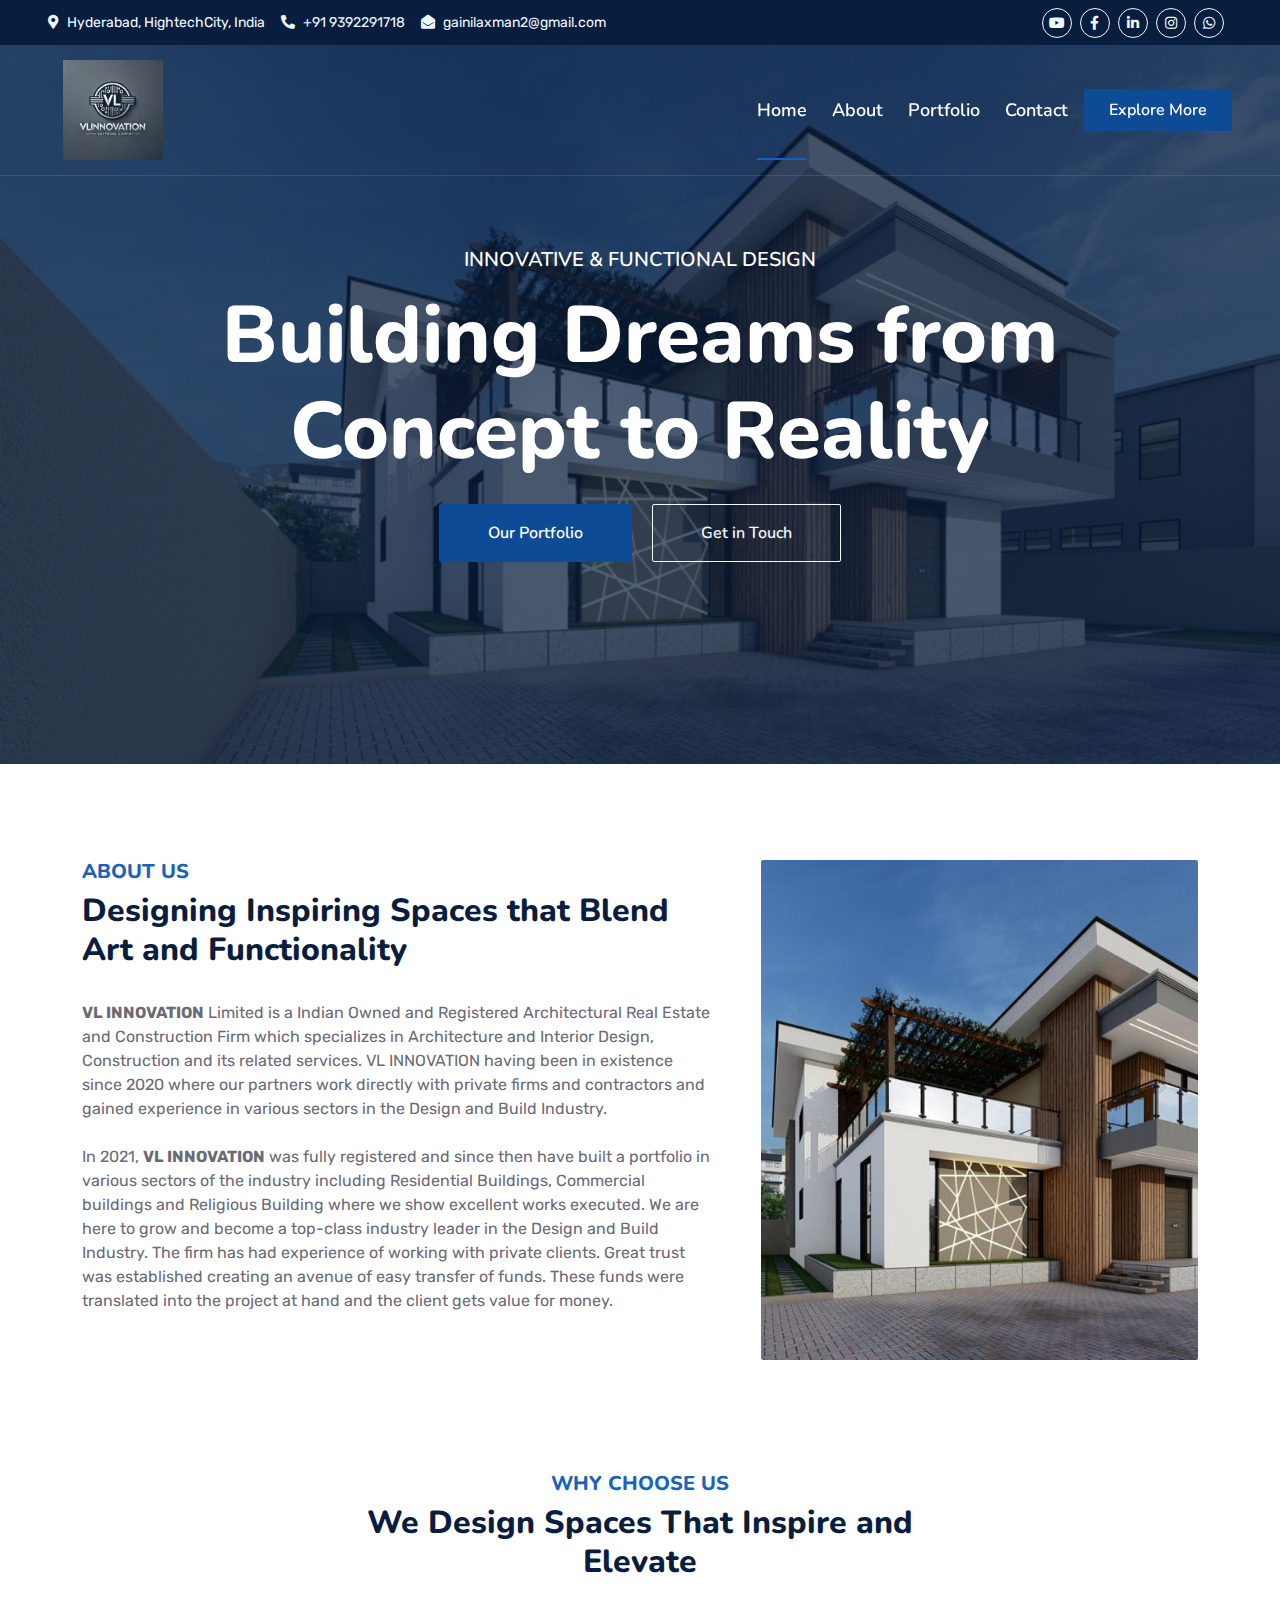
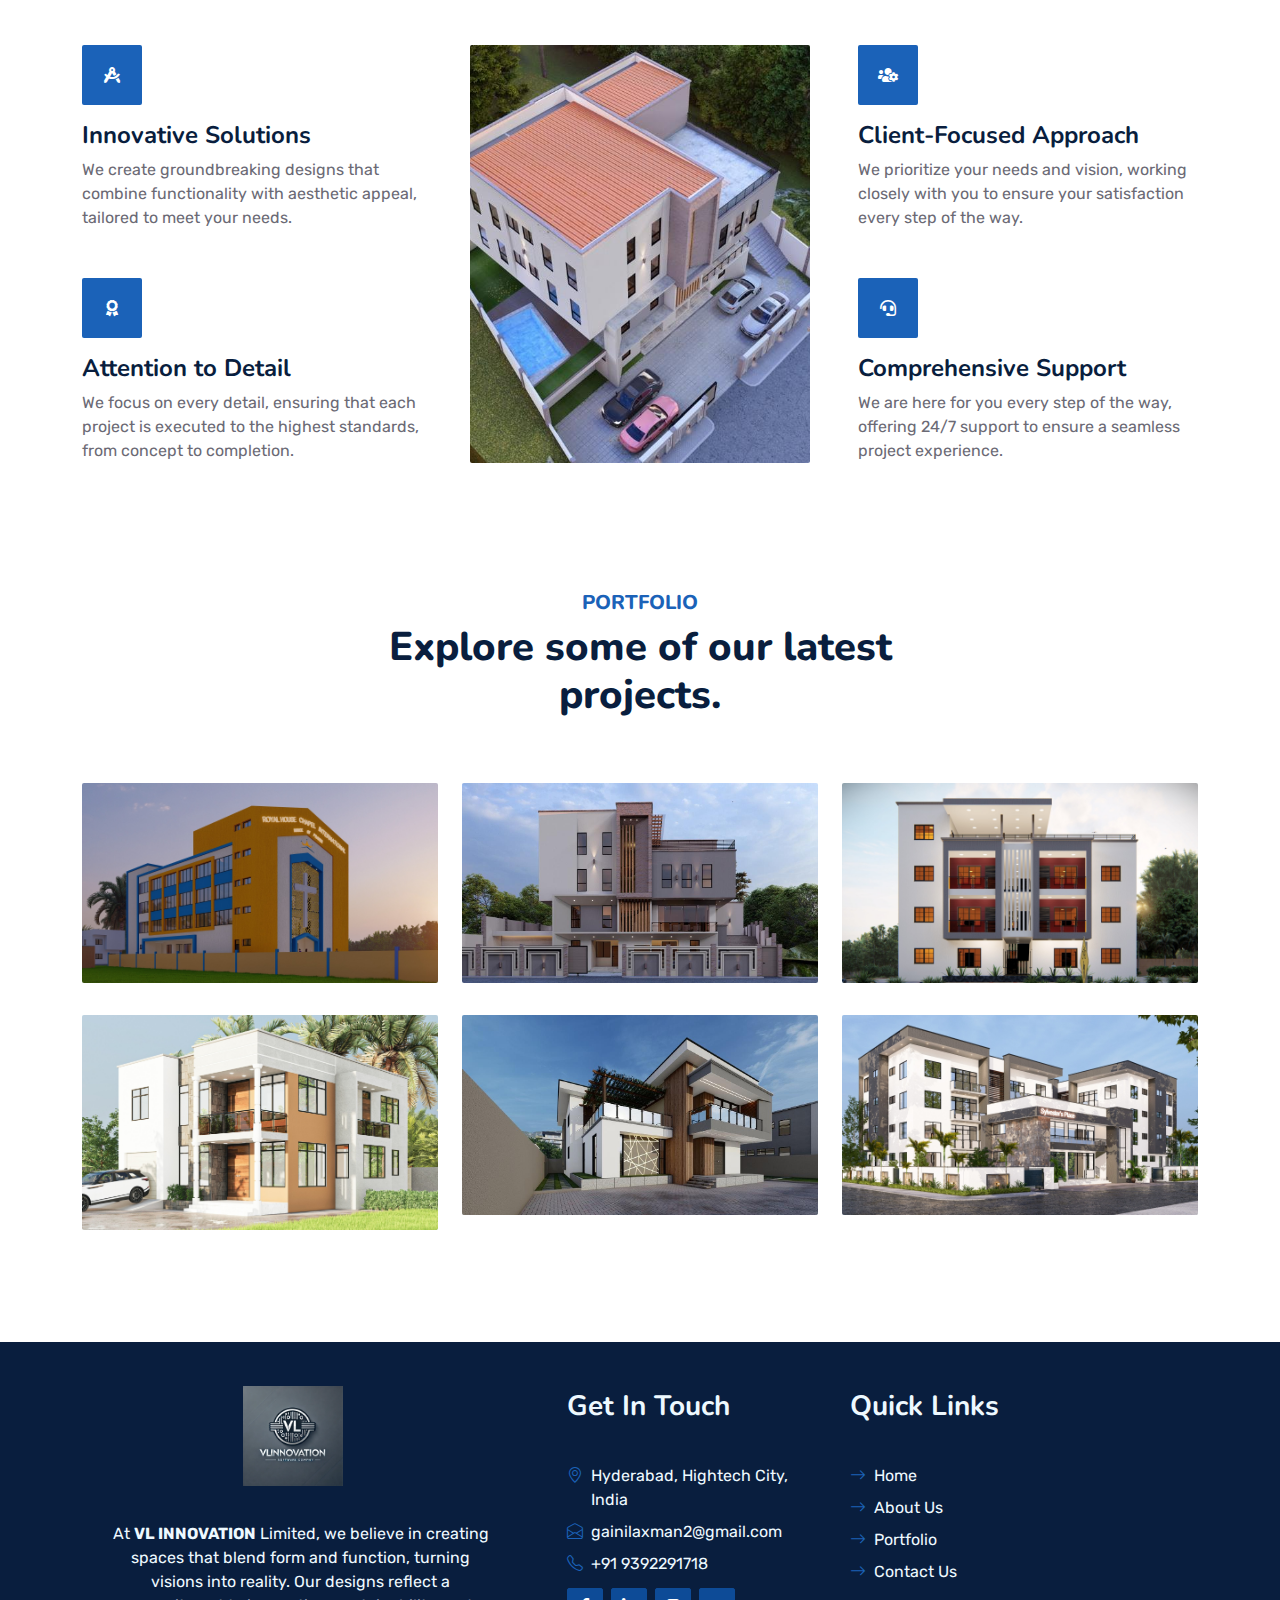
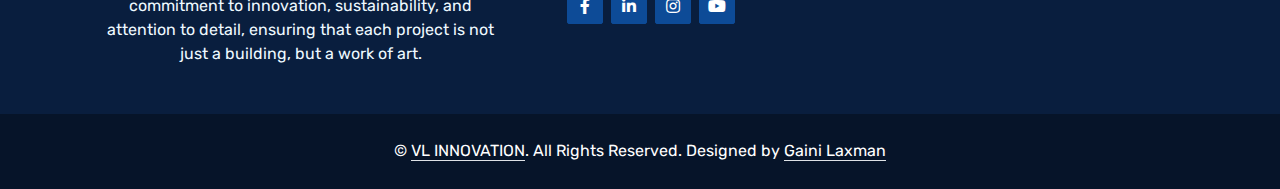
<file: index.html>
<!DOCTYPE html>
<html lang="en">

<head>
  <meta charset="utf-8" />
  <title>VL INNOVATION</title>
  <meta content="width=device-width, initial-scale=1.0" name="viewport" />
  <meta
    content="architecture, innovative design, sustainable architecture, Jouwaldgroup, jouwald group, jouwald, building design, urban planning, architectural firm"
    name="keywords" />
  <meta
    content="Vl Innovation is a leading architectural firm specializing in innovative and sustainable building design. We specialize in creating spaces that inspire and elevate."
    name="description" />

  <!-- Favicon -->
  <link href="images/logo.jpg" rel="icon" />

  <!-- Google Web Fonts -->
  <link rel="preconnect" href="https://fonts.googleapis.com" />
  <link rel="preconnect" href="https://fonts.gstatic.com" crossorigin />
  <link
    href="https://fonts.googleapis.com/css2?family=Nunito:wght@400;600;700;800&family=Rubik:wght@400;500;600;700&display=swap"
    rel="stylesheet" />

  <!-- Icon Font Stylesheet -->
  <link href="https://cdnjs.cloudflare.com/ajax/libs/font-awesome/5.10.0/css/all.min.css" rel="stylesheet" />
  <link href="https://cdn.jsdelivr.net/npm/bootstrap-icons@1.4.1/font/bootstrap-icons.css" rel="stylesheet" />

  <!-- Libraries Stylesheet -->
  <link href="lib/owlcarousel/assets/owl.carousel.min.css" rel="stylesheet" />
  <link href="lib/animate/animate.min.css" rel="stylesheet" />

  <!-- Customized Bootstrap Stylesheet -->
  <link href="css/bootstrap.min.css" rel="stylesheet" />

  <!-- Template Stylesheet -->
  <link href="css/style.css" rel="stylesheet" />

  <!-- Structured Data Script -->
  <script type="application/ld+json">
      {
        "@context": "https://schema.org",
        "@type": "Organization",
        "name": "VL Innovation",
        "url": "https://www.vlinnovation.com",
        
        "description": "vlinnovation specializes in architecture, interior design, and construction, creating innovative and sustainable spaces in India.",
        "address": {
          "@type": "PostalAddress",
          "addressLocality": "Hyderabad",
          "addressCountry": "India"
        },
        "foundingDate": "2020",
        "contactPoint": {
          "@type": "ContactPoint",
          "contactType": "Customer Service",
          "email": "gainilaxman2@gmail.com",
          "telephone": "+91 9392291718"
        },
        "sameAs": [
          "https://www.facebook.com/share/",
          "https://www.tiktok.com/@vlinnovation=8p8qUZ0i7sL&_r=1",
          "https://www.instagram.com/vlinnovation=bXVyZ2lkYTBpY2g%3D&utm_source=qr"
        ]
      }
    </script>
</head>

<body>
  <!-- Spinner Start -->
  <div id="spinner"
    class="show bg-white position-fixed translate-middle w-100 vh-100 top-50 start-50 d-flex align-items-center justify-content-center">
    <div class="spinner"></div>
  </div>
  <!-- Spinner End -->

  <!-- Topbar Start -->
  <div class="container-fluid bg-dark px-5 d-none d-lg-block">
    <div class="row gx-0">
      <div class="col-lg-8 text-center text-lg-start mb-2 mb-lg-0">
        <div class="d-inline-flex align-items-center" style="height: 45px">
          <small class="me-3 text-light"><i class="fa fa-map-marker-alt me-2"></i>Hyderabad, HightechCity, India
          </small>
          <small class="me-3 text-light"><i class="fa fa-phone-alt me-2"></i>+91 9392291718</small>
          <small class="text-light"><i class="fa fa-envelope-open me-2"></i>gainilaxman2@gmail.com</small>
        </div>
      </div>
      <div class="col-lg-4 text-center text-lg-end">
        <div class="d-inline-flex align-items-center" style="height: 45px">
          <a class="btn btn-sm btn-outline-light btn-sm-square rounded-circle me-2"
            href="https://www.youtube.com/@JavaFullStackGuru" target="_blank">
            <i class="fab fa-youtube fw-normal"></i>
          </a>
          <a class="btn btn-sm btn-outline-light btn-sm-square rounded-circle me-2"
            href="https://www.facebook.com/share/" target="_blank"><i class="fab fa-facebook-f fw-normal"></i></a>
          <a class="btn btn-sm btn-outline-light btn-sm-square rounded-circle me-2"
            href="https://www.linkedin.com/in/vlinnovation" target="_blank">
            <i class="fab fa-linkedin-in fw-normal"></i>
          </a>
          <a class="btn btn-sm btn-outline-light btn-sm-square rounded-circle me-2"
            href="https://www.instagram.com/vlinnovation=bXVyZ2lkYTBpY2g%3D&utm_source=qr" target="_blank"><i
              class="fab fa-instagram fw-normal"></i></a>
          <a class="btn btn-sm btn-outline-light btn-sm-square rounded-circle me-2" href="https://wa.me/9392291718"
            target="_blank">
            <i class="fab fa-whatsapp fw-normal"></i>
          </a>
        </div>
      </div>
    </div>
  </div>
  <!-- Topbar End -->

  <!-- Navbar & Carousel Start -->
  <div class="container-fluid position-relative p-0">
    <nav class="navbar navbar-expand-lg navbar-dark px-5 py-3 py-lg-0">
      <a href="index.html" class="navbar-brand p-0">
        <div class="logo-div">
          <img src="images/vlinnovation.png" alt="logo" class="logo" />
        </div>
      </a>
      <button class="navbar-toggler" type="button" data-bs-toggle="collapse" data-bs-target="#navbarCollapse">
        <span class="fa fa-bars"></span>
      </button>
      <div class="collapse navbar-collapse" id="navbarCollapse">
        <div class="navbar-nav ms-auto py-0">
          <a href="index.html" class="nav-item nav-link active">Home</a>
          <a href="about.html" class="nav-item nav-link">About</a>
          <a href="portfolio.html" class="nav-item nav-link">Portfolio</a>
          <a href="contact.html" class="nav-item nav-link">Contact</a>
        </div>
        <a href="" class="btn btn-primary py-2 px-4 ms-3">Explore More</a>
      </div>
    </nav>

    <div id="header-carousel" class="carousel slide carousel-fade" data-bs-ride="carousel">
      <div class="carousel-inner">
        <div class="carousel-item active">
          <img class="w-100" src="images/project2-1.jpg" alt="Architectural Design" />
          <div class="carousel-caption d-flex flex-column align-items-center justify-content-center">
            <div class="p-3" style="max-width: 900px">
              <h5 class="text-white text-uppercase mb-3 animated slideInDown">
                Innovative & Functional Design
              </h5>
              <h1 class="display-1 text-white mb-md-4 animated zoomIn">
                Building Dreams from Concept to Reality
              </h1>
              <a href="portfolio.html" class="btn btn-primary py-md-3 px-md-5 me-3 animated slideInLeft">Our
                Portfolio</a>
              <a href="contact.html" class="btn btn-outline-light py-md-3 px-md-5 animated slideInRight">Get in
                Touch</a>
            </div>
          </div>
        </div>
      </div>
    </div>
  </div>
  <!-- Navbar & Carousel End -->

  <!-- About Start -->
  <section class="about-section pt-5">
    <div class="container py-5">
      <div class="row g-5">
        <div class="col-lg-7">
          <header class="section-header position-relative pb-3 mb-3">
            <h5 class="fw-bold text-primary text-uppercase">About Us</h5>
            <h2 class="mb-0">
              Designing Inspiring Spaces that Blend Art and Functionality
            </h2>
          </header>
          <p class="about-description mb-4">
            <strong>VL INNOVATION</strong> Limited is a Indian Owned and
            Registered Architectural Real Estate and Construction Firm which
            specializes in Architecture and Interior Design, Construction and
            its related services. VL INNOVATION having been in existence since
            2020 where our partners work directly with private firms and
            contractors and gained experience in various sectors in the Design
            and Build Industry.
            <br />
            <br />
            In 2021, <strong>VL INNOVATION</strong> was fully registered and
            since then have built a portfolio in various sectors of the
            industry including Residential Buildings, Commercial buildings and
            Religious Building where we show excellent works executed. We are
            here to grow and become a top-class industry leader in the Design
            and Build Industry. The firm has had experience of working with
            private clients. Great trust was established creating an avenue of
            easy transfer of funds. These funds were translated into the
            project at hand and the client gets value for money.
          </p>
        </div>
        <div class="col-lg-5" style="min-height: 500px">
          <div class="position-relative h-100">
            <img class="position-absolute w-100 h-100 rounded" src="images/project2-1.jpg"
              alt="Architectural design image" style="object-fit: cover" />
          </div>
        </div>
      </div>
    </div>
  </section>
  <!-- About End -->

  <!-- Features Start -->
  <section class="features-section py-3">
    <div class="container py-5">
      <header class="section-title text-center position-relative pb-3 mb-5 mx-auto" style="max-width: 600px">
        <h5 class="fw-bold text-primary text-uppercase">Why Choose Us</h5>
        <h2 class="mb-0">We Design Spaces That Inspire and Elevate</h2>
      </header>
      <div class="row g-5">
        <div class="col-lg-4">
          <div class="row g-5">
            <div class="col-12">
              <div class="bg-blue rounded d-flex align-items-center justify-content-center mb-3"
                style="width: 60px; height: 60px">
                <i class="fa fa-drafting-compass text-white"></i>
              </div>
              <h4>Innovative Solutions</h4>
              <p class="mb-0">
                We create groundbreaking designs that combine functionality
                with aesthetic appeal, tailored to meet your needs.
              </p>
            </div>
            <div class="col-12">
              <div class="bg-blue rounded d-flex align-items-center justify-content-center mb-3"
                style="width: 60px; height: 60px">
                <i class="fa fa-award text-white"></i>
              </div>
              <h4>Attention to Detail</h4>
              <p class="mb-0">
                We focus on every detail, ensuring that each project is
                executed to the highest standards, from concept to completion.
              </p>
            </div>
          </div>
        </div>
        <div class="col-lg-4" style="min-height: 350px">
          <div class="position-relative h-100">
            <img class="position-absolute w-100 h-100 rounded" src="images/project1-1.jpg"
              alt="Architectural feature image" style="object-fit: cover" />
          </div>
        </div>
        <div class="col-lg-4">
          <div class="row g-5">
            <div class="col-12">
              <div class="bg-blue rounded d-flex align-items-center justify-content-center mb-3"
                style="width: 60px; height: 60px">
                <i class="fa fa-users-cog text-white"></i>
              </div>
              <h4>Client-Focused Approach</h4>
              <p class="mb-0">
                We prioritize your needs and vision, working closely with you
                to ensure your satisfaction every step of the way.
              </p>
            </div>
            <div class="col-12">
              <div class="bg-blue rounded d-flex align-items-center justify-content-center mb-3"
                style="width: 60px; height: 60px">
                <i class="fa fa-headset text-white"></i>
              </div>
              <h4>Comprehensive Support</h4>
              <p class="mb-0">
                We are here for you every step of the way, offering 24/7
                support to ensure a seamless project experience.
              </p>
            </div>
          </div>
        </div>
      </div>
    </div>
  </section>
  <!-- Features End -->

  <!-- Portfolio Start -->
  <section class="container-fluid py-3">
    <div class="container py-5">
      <div class="section-title text-center position-relative pb-3 mb-5 mx-auto" style="max-width: 600px">
        <h5 class="fw-bold text-primary text-uppercase">portfolio</h5>
        <h1 class="mb-0">Explore some of our latest projects.</h1>
      </div>
      <div class="row g-4">
        <div class="col-lg-4">
          <div class="team-item bg-light rounded overflow-hidden">
            <div class="team-img position-relative overflow-hidden">
              <img class="img-fluid w-100" src="images/project4-1.jpg" alt="Architectural design image" />
            </div>
          </div>
        </div>
        <div class="col-lg-4">
          <div class="team-item bg-light rounded overflow-hidden">
            <div class="team-img position-relative overflow-hidden">
              <img class="img-fluid w-100" src="images/project1-2.jpg" alt="Architectural design image" />
            </div>
          </div>
        </div>
        <div class="col-lg-4">
          <div class="team-item bg-light rounded overflow-hidden">
            <div class="team-img position-relative overflow-hidden">
              <img class="img-fluid w-100" src="images/project3-1.jpg" alt="Architectural design image" />
            </div>
          </div>
        </div>
      </div>

      <div class="row g-4 mt-2">
        <div class="col-lg-4">
          <div class="team-item bg-light rounded overflow-hidden">
            <div class="team-img position-relative overflow-hidden">
              <img class="img-fluid w-100" src="images/project5-1.jpg" alt="Architectural design image" />
            </div>
          </div>
        </div>
        <div class="col-lg-4">
          <div class="team-item bg-light rounded overflow-hidden">
            <div class="team-img position-relative overflow-hidden">
              <img class="img-fluid w-100" src="images/project2-1.jpg" alt="Architectural design image" />
            </div>
          </div>
        </div>
        <div class="col-lg-4">
          <div class="team-item bg-light rounded overflow-hidden">
            <div class="team-img position-relative overflow-hidden">
              <img class="img-fluid w-100" src="images/project6-1.jpg" alt="Architectural design image" />
            </div>
          </div>
        </div>
      </div>
    </div>
  </section>

  <!-- Footer Start -->
  <footer class="container-fluid bg-dark text-light mt-5">
    <div class="container">
      <div class="row gx-5">
        <div class="col-lg-5 col-md-6 footer-about">
          <div class="d-flex flex-column align-items-center justify-content-center text-center h-100 p-4">
            <a href="index.html" class="navbar-brand">
              <div class="logo-div">
                <img src="images/vlinnovation.png" alt="logo" class="logo" />
              </div>
            </a>
            <p class="mt-3 mb-4">
              At <strong>VL INNOVATION</strong> Limited, we believe in creating spaces that blend form and function,
              turning visions into reality. Our designs reflect a commitment to innovation, sustainability, and
              attention
              to detail, ensuring that each project is not just a building, but a work of art.
            </p>
          </div>
        </div>
        <div class="col-lg-7 col-md-6">
          <div class="row gx-5">
            <div class="col-lg-5 col-md-12 pt-5 mb-5">
              <div class="section-title section-title-sm position-relative pb-3 mb-4">
                <h3 class="text-light mb-0">Get In Touch</h3>
              </div>
              <div class="d-flex mb-2">
                <i class="bi bi-geo-alt text-primary me-2"></i>
                <p class="mb-0">Hyderabad, Hightech City, India</p>
              </div>
              <div class="d-flex mb-2">
                <i class="bi bi-envelope-open text-primary me-2"></i>
                <p class="mb-0">gainilaxman2@gmail.com</p>
              </div>
              <div class="d-flex mb-2">
                <i class="bi bi-telephone text-primary me-2"></i>
                <p class="mb-0">+91 9392291718</p>
              </div>
              <div class="col-lg-4 text-center text-lg-end">
                <div class="d-inline-flex align-items-center" style="height: 45px">
                  <a class="btn btn-primary btn-square me-2"
                    href="https://www.facebook.com/share/" target="_blank">
                    <i class="fab fa-facebook-f fw-normal"></i>
                  </a>
                  <a class="btn btn-primary btn-square me-2"
                    href="https://www.linkedin.com/in/vlinnovation" target="_blank">
                    <i class="fab fa-linkedin-in fw-normal"></i>
                  </a>
                  <a class="btn btn-primary btn-square me-2"
                    href="https://www.instagram.com/vlinnovation=bXVyZ2lkYTBpY2g%3D&utm_source=qr" target="_blank">
                    <i class="fab fa-instagram fw-normal"></i>
                  </a>
                  <a class="btn btn-primary btn-square me-2"
                    href="https://www.youtube.com/@JavaFullStackGuru" target="_blank">
                    <i class="fab fa-youtube fw-normal"></i>
                  </a>
                </div>
              </div>
            </div>
            <div class="col-lg-6 col-md-12 pt-0 pt-lg-5 mb-5">
              <div class="section-title section-title-sm position-relative pb-3 mb-4">
                <h3 class="text-light mb-0">Quick Links</h3>
              </div>
              <div class="link-animated d-flex flex-column justify-content-start">
                <a class="text-light mb-2" href="index.html"><i class="bi bi-arrow-right text-primary me-2"></i>Home</a>
                <a class="text-light mb-2" href="about.html"><i class="bi bi-arrow-right text-primary me-2"></i>About
                  Us</a>
                <a class="text-light mb-2" href="portfolio.html"><i
                    class="bi bi-arrow-right text-primary me-2"></i>Portfolio</a>
                <a class="text-light mb-2" href="contact.html"><i
                    class="bi bi-arrow-right text-primary me-2"></i>Contact Us</a>
              </div>
            </div>
          </div>
        </div>
      </div>
    </div>
  </footer>


  <div class="container-fluid text-white" style="background: #061429">
    <div class="container text-center">
      <div class="row justify-content-end">
        <div class="col-12">
          <div class="d-flex align-items-center justify-content-center" style="height: 75px">
            <p class="mb-0">
              &copy;
              <a class="text-white border-bottom">VL INNOVATION</a>. All
              Rights Reserved. Designed by
              <a class="text-white border-bottom" href="https://gainilaxman2.vercel.app" target="_blank">Gaini
                Laxman</a>
              <a class="text-white border-bottom display-none" href="https://htmlcodex.com">HTML Codex</a>
            </p>
          </div>
        </div>
      </div>
    </div>
  </div>
  <!-- Footer End -->

  <!-- Back to Top -->
  <a href="#" class="btn btn-lg btn-primary btn-lg-square rounded back-to-top"><i class="bi bi-arrow-up"></i></a>

  <!-- JavaScript Libraries -->
  <script src="https://code.jquery.com/jquery-3.4.1.min.js"></script>
  <script src="https://cdn.jsdelivr.net/npm/bootstrap@5.0.0/dist/js/bootstrap.bundle.min.js"></script>
  <script src="lib/wow/wow.min.js"></script>
  <script src="lib/easing/easing.min.js"></script>
  <script src="lib/waypoints/waypoints.min.js"></script>
  <script src="lib/counterup/counterup.min.js"></script>
  <script src="lib/owlcarousel/owl.carousel.min.js"></script>

  <!-- Template Javascript -->
  <script src="js/main.js"></script>
</body>

</html>
</file>
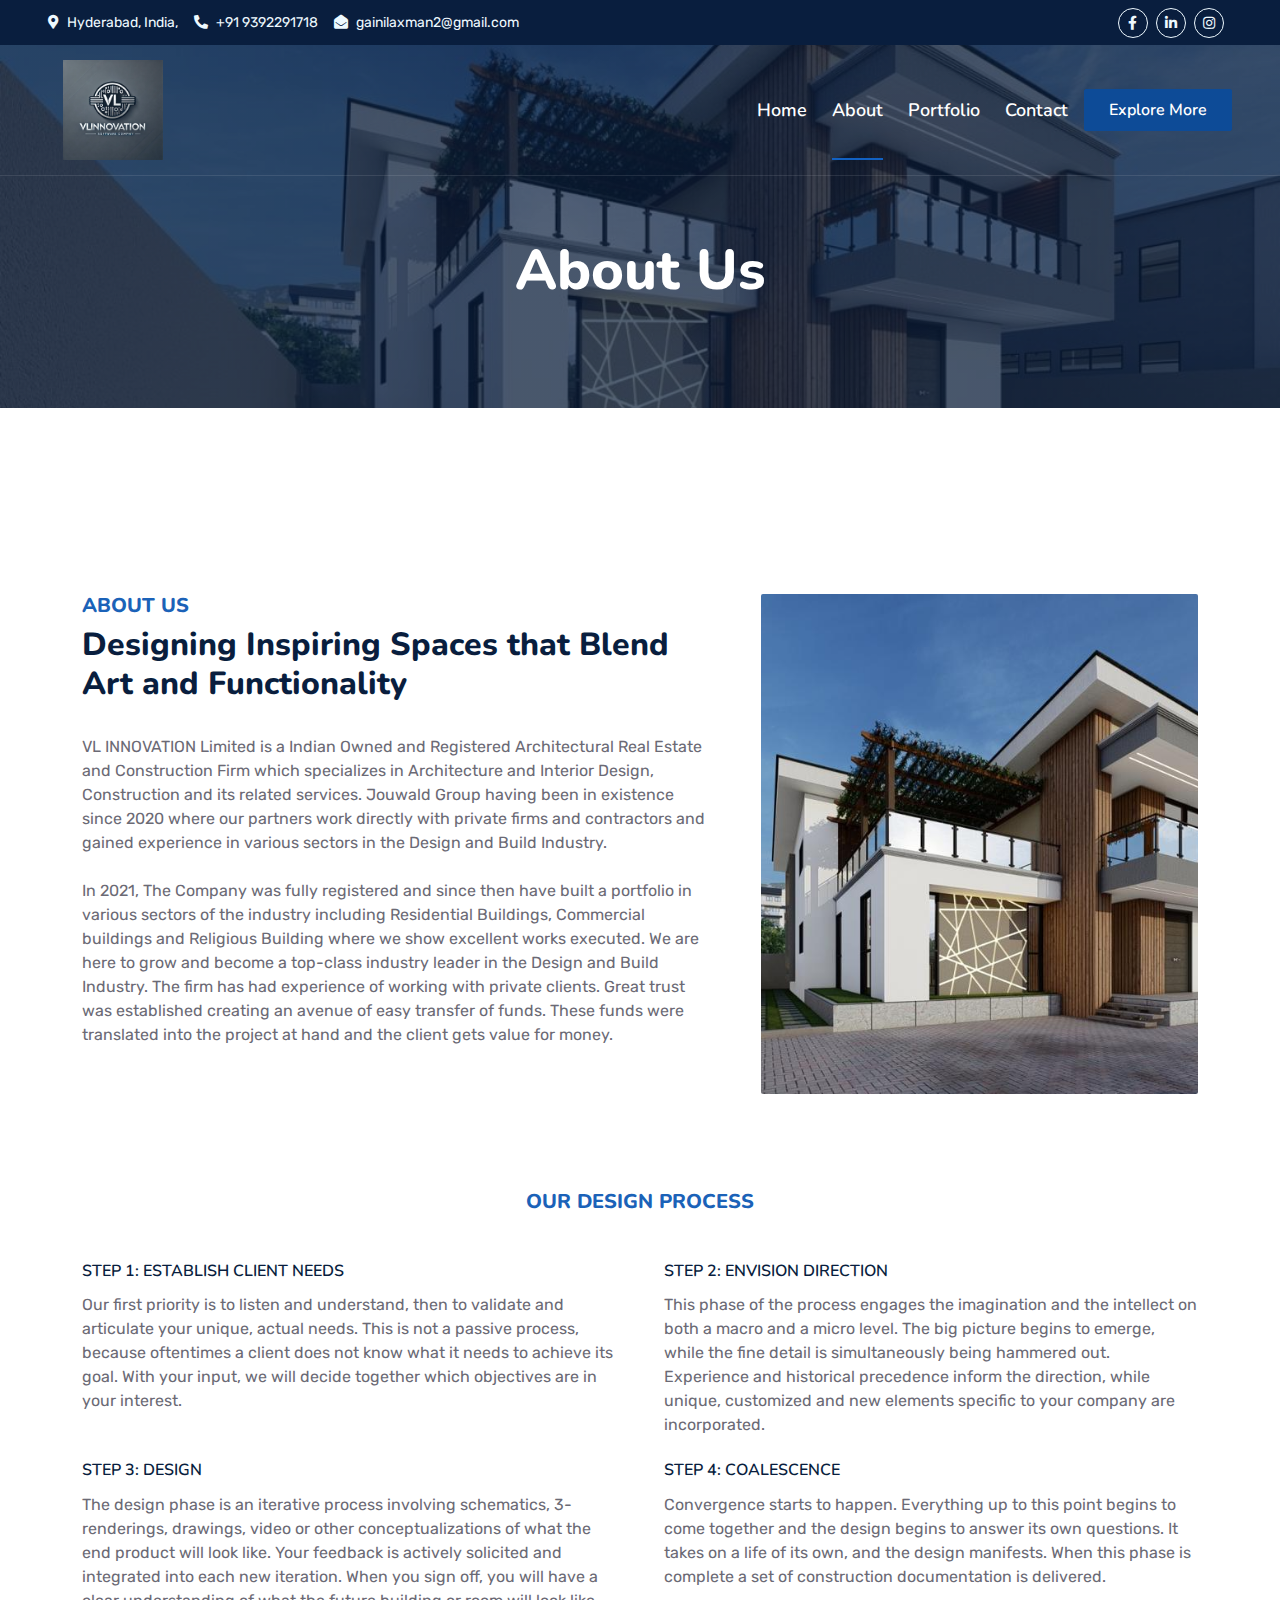
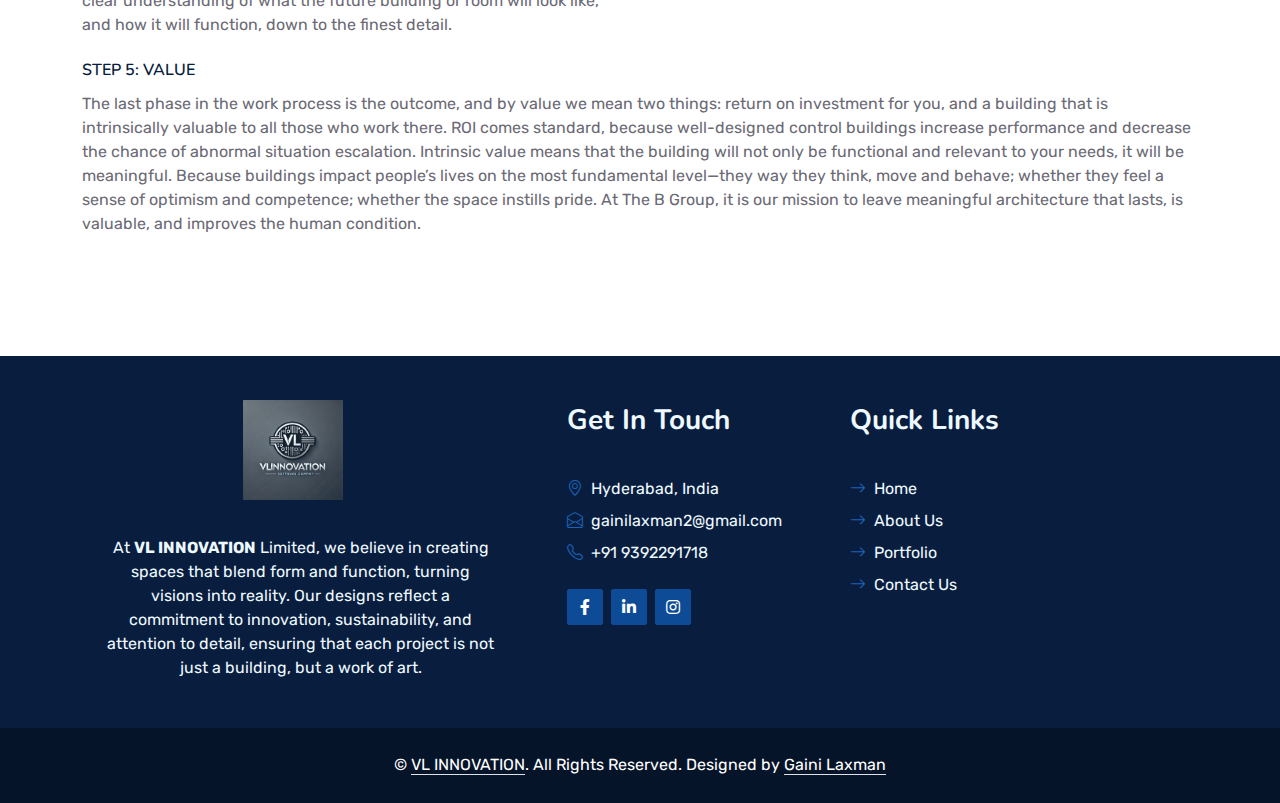
<file: about.html>
<!DOCTYPE html>
<html lang="en">
  <head>
    <meta charset="utf-8" />
    <title>VL INNOVATION</title>
    <meta content="width=device-width, initial-scale=1.0" name="viewport" />
    <meta
      content="About Vl innovation, about vl innovation, architectural firm, innovative design, sustainable architecture, building design, urban planning, architecture experience"
      name="keywords"
    />
    <meta
      content="Learn more about Vl innovation, a premier architectural firm with almost a decade of experience in designing innovative and sustainable spaces that inspire and elevate."
      name="description"
    />

    <!-- Favicon -->
    <link href="images/logo.jpg" rel="icon" />

    <!-- Google Web Fonts -->
    <link rel="preconnect" href="https://fonts.googleapis.com" />
    <link rel="preconnect" href="https://fonts.gstatic.com" crossorigin />
    <link
      href="https://fonts.googleapis.com/css2?family=Nunito:wght@400;600;700;800&family=Rubik:wght@400;500;600;700&display=swap"
      rel="stylesheet"
    />

    <!-- Icon Font Stylesheet -->
    <link
      href="https://cdnjs.cloudflare.com/ajax/libs/font-awesome/5.10.0/css/all.min.css"
      rel="stylesheet"
    />
    <link
      href="https://cdn.jsdelivr.net/npm/bootstrap-icons@1.4.1/font/bootstrap-icons.css"
      rel="stylesheet"
    />

    <!-- Libraries Stylesheet -->
    <link href="lib/owlcarousel/assets/owl.carousel.min.css" rel="stylesheet" />
    <link href="lib/animate/animate.min.css" rel="stylesheet" />

    <!-- Customized Bootstrap Stylesheet -->
    <link href="css/bootstrap.min.css" rel="stylesheet" />

    <!-- Template Stylesheet -->
    <link href="css/style.css" rel="stylesheet" />
  </head>

  <body>
    <!-- Spinner Start -->
    <div
      id="spinner"
      class="show bg-white position-fixed translate-middle w-100 vh-100 top-50 start-50 d-flex align-items-center justify-content-center"
    >
      <div class="spinner"></div>
    </div>
    <!-- Spinner End -->

    <!-- Topbar Start -->
    <div class="container-fluid bg-dark px-5 d-none d-lg-block">
      <div class="row gx-0">
        <div class="col-lg-8 text-center text-lg-start mb-2 mb-lg-0">
          <div class="d-inline-flex align-items-center" style="height: 45px">
            <small class="me-3 text-light"
              ><i class="fa fa-map-marker-alt me-2"></i>Hyderabad, India,
              </small
            >
            <small class="me-3 text-light"
              ><i class="fa fa-phone-alt me-2"></i>+91 9392291718</small
            >
            <small class="text-light"
              ><i class="fa fa-envelope-open me-2"></i
              >gainilaxman2@gmail.com</small
            >
          </div>
        </div>
        <div class="col-lg-4 text-center text-lg-end">
          <div class="d-inline-flex align-items-center" style="height: 45px">
            <a
              class="btn btn-sm btn-outline-light btn-sm-square rounded-circle me-2"
              href="https://www.facebook.com/share/"
              target="_blank"
              ><i class="fab fa-facebook-f fw-normal"></i
            ></a>
            <a class="btn btn-sm btn-outline-light btn-sm-square rounded-circle me-2"
            href="https://www.linkedin.com/in/vlinnovation" target="_blank">
            <i class="fab fa-linkedin-in fw-normal"></i>
          </a>
            <a
              class="btn btn-sm btn-outline-light btn-sm-square rounded-circle me-2"
              href="https://www.instagram.com/vlinnovation?igsh=bXVyZ2lkYTBpY2g%3D&utm_source=qr"
              target="_blank"
              ><i class="fab fa-instagram fw-normal"></i
            ></a>
          </div>
        </div>
      </div>
    </div>
    <!-- Topbar End -->

    <!-- Navbar Start -->
    <div class="container-fluid position-relative p-0">
      <nav class="navbar navbar-expand-lg navbar-dark px-5 py-3 py-lg-0">
        <a href="index.html" class="navbar-brand p-0">
          <div class="logo-div">
            <img src="images/vlinnovation.png" alt="logo" class="logo" />
          </div>
        </a>
        <button
          class="navbar-toggler"
          type="button"
          data-bs-toggle="collapse"
          data-bs-target="#navbarCollapse"
        >
          <span class="fa fa-bars"></span>
        </button>
        <div class="collapse navbar-collapse" id="navbarCollapse">
          <div class="navbar-nav ms-auto py-0">
            <a href="index.html" class="nav-item nav-link">Home</a>
            <a href="about.html" class="nav-item nav-link active">About</a>
            <a href="portfolio.html" class="nav-item nav-link">Portfolio</a>
            <a href="contact.html" class="nav-item nav-link">Contact</a>
          </div>
          <a href="portfolio.html" class="btn btn-primary py-2 px-4 ms-3"
            >Explore More</a
          >
        </div>
      </nav>

      <div
        class="container-fluid bg-primary py-5 bg-header"
        style="margin-bottom: 90px"
      >
        <div class="row py-5">
          <div class="col-12 pt-lg-5 mt-lg-5 text-center">
            <h1 class="display-4 text-white animated zoomIn">About Us</h1>
          </div>
        </div>
      </div>
    </div>
    <!-- Navbar End -->

    <!-- About Start -->
    <section class="about-section pt-5">
      <div class="container py-5">
        <div class="row g-5">
          <div class="col-lg-7">
            <header class="section-header position-relative pb-3 mb-3">
              <h5 class="fw-bold text-primary text-uppercase">About Us</h5>
              <h2 class="mb-0">
                Designing Inspiring Spaces that Blend Art and Functionality
              </h2>
            </header>
            <p class="about-description mb-4">
              VL INNOVATION Limited is a Indian Owned and Registered
              Architectural Real Estate and Construction Firm which specializes
              in Architecture and Interior Design, Construction and its related
              services. Jouwald Group having been in existence since 2020 where
              our partners work directly with private firms and contractors and
              gained experience in various sectors in the Design and Build
              Industry.
              <br />
              <br />
              In 2021, The Company was fully registered and since then have
              built a portfolio in various sectors of the industry including
              Residential Buildings, Commercial buildings and Religious Building
              where we show excellent works executed. We are here to grow and
              become a top-class industry leader in the Design and Build
              Industry. The firm has had experience of working with private
              clients. Great trust was established creating an avenue of easy
              transfer of funds. These funds were translated into the project at
              hand and the client gets value for money.
            </p>
          </div>
          <div class="col-lg-5" style="min-height: 500px">
            <div class="position-relative h-100">
              <img
                class="position-absolute w-100 h-100 rounded"
                src="images/project2-1.jpg"
                alt="Architectural design image"
                style="object-fit: cover"
              />
            </div>
          </div>
        </div>
      </div>

      <div class="container py-5">
        <h5 class="fw-bold text-primary text-center text-uppercase mb-5">
          Our Design Process
        </h5>

        <div class="row g-5">
          <div class="col-lg-6">
            <header class="section-header position-relative pb-1 mb-2">
              <h6 class="mb-0">STEP 1: ESTABLISH CLIENT NEEDS</h6>
            </header>
            <p class="about-description mb-4">
              Our first priority is to listen and understand, then to validate
              and articulate your unique, actual needs. This is not a passive
              process, because oftentimes a client does not know what it needs
              to achieve its goal. With your input, we will decide together
              which objectives are in your interest.
            </p>
          </div>
          <div class="col-lg-6">
            <header class="section-header position-relative pb-1 mb-2">
              <h6 class="mb-0">STEP 2: ENVISION DIRECTION</h6>
            </header>
            <p class="about-description mb-4">
              This phase of the process engages the imagination and the
              intellect on both a macro and a micro level. The big picture
              begins to emerge, while the fine detail is simultaneously being
              hammered out. Experience and historical precedence inform the
              direction, while unique, customized and new elements specific to
              your company are incorporated.
            </p>
          </div>
        </div>

        <div class="row g-5">
          <div class="col-lg-6">
            <header class="section-header position-relative pb-1 mb-2">
              <h6 class="mb-0">STEP 3: DESIGN</h6>
            </header>
            <p class="about-description mb-4">
              The design phase is an iterative process involving schematics,
              3-renderings, drawings, video or other conceptualizations of what
              the end product will look like. Your feedback is actively
              solicited and integrated into each new iteration. When you sign
              off, you will have a clear understanding of what the future
              building or room will look like, and how it will function, down to
              the finest detail.
            </p>
          </div>
          <div class="col-lg-6">
            <header class="section-header position-relative pb-1 mb-2">
              <h6 class="mb-0">STEP 4: COALESCENCE</h6>
            </header>
            <p class="about-description mb-4">
              Convergence starts to happen. Everything up to this point begins
              to come together and the design begins to answer its own
              questions. It takes on a life of its own, and the design
              manifests. When this phase is complete a set of construction
              documentation is delivered.
            </p>
          </div>
        </div>

        <div class="row g-5">
          <div class="col-lg-12">
            <header class="section-header position-relative pb-1 mb-2">
              <h6 class="mb-0">STEP 5: VALUE</h6>
            </header>
            <p class="about-description mb-4">
              The last phase in the work process is the outcome, and by value we
              mean two things: return on investment for you, and a building that
              is intrinsically valuable to all those who work there. ROI comes
              standard, because well-designed control buildings increase
              performance and decrease the chance of abnormal situation
              escalation. Intrinsic value means that the building will not only
              be functional and relevant to your needs, it will be meaningful.
              Because buildings impact people’s lives on the most fundamental
              level—they way they think, move and behave; whether they feel a
              sense of optimism and competence; whether the space instills
              pride. At The B Group, it is our mission to leave meaningful
              architecture that lasts, is valuable, and improves the human
              condition.
            </p>
          </div>
        </div>
      </div>
    </section>
    <!-- About End -->

    <!-- Footer Start -->
    <footer class="container-fluid bg-dark text-light mt-5">
      <div class="container">
        <div class="row gx-5">
          <div class="col-lg-5 col-md-6 footer-about">
            <div
              class="d-flex flex-column align-items-center justify-content-center text-center h-100 p-4"
            >
              <a href="index.html" class="navbar-brand">
                <div class="logo-div">
                  <img src="images/vlinnovation.png" alt="logo" class="logo" />
                </div>
              </a>
              <p class="mt-3 mb-4">
                At <strong>VL INNOVATION</strong> Limited, we believe in
                creating spaces that blend form and function, turning visions
                into reality. Our designs reflect a commitment to innovation,
                sustainability, and attention to detail, ensuring that each
                project is not just a building, but a work of art.
              </p>
            </div>
          </div>
          <div class="col-lg-7 col-md-6">
            <div class="row gx-5">
              <div class="col-lg-5 col-md-12 pt-5 mb-5">
                <div
                  class="section-title section-title-sm position-relative pb-3 mb-4"
                >
                  <h3 class="text-light mb-0">Get In Touch</h3>
                </div>
                <div class="d-flex mb-2">
                  <i class="bi bi-geo-alt text-primary me-2"></i>
                  <p class="mb-0">Hyderabad, India</p>
                </div>
                <div class="d-flex mb-2">
                  <i class="bi bi-envelope-open text-primary me-2"></i>
                  <p class="mb-0">gainilaxman2@gmail.com</p>
                </div>
                <div class="d-flex mb-2">
                  <i class="bi bi-telephone text-primary me-2"></i>
                  <p class="mb-0">+91 9392291718</p>
                </div>
                <div class="d-flex mt-4">
                  <a
                    class="btn btn-primary btn-square me-2"
                    href="https://www.facebook.com/share/"
                    target="_blank"
                    ><i class="fab fa-facebook-f fw-normal"></i
                  ></a>
                  <a  class="btn btn-primary btn-square me-2 "
                    href="https://www.linkedin.com/in/vlinnovation" target="_blank">
                    <i class="fab fa-linkedin-in fw-normal"></i>
                  </a>
                  <a
                    class="btn btn-primary btn-square"
                    href="https://www.instagram.com/vlinnovation?igsh=bXVyZ2lkYTBpY2g%3D&utm_source=qr"
                    target="_blank"
                    ><i class="fab fa-instagram fw-normal"></i
                  ></a>
                </div>
              </div>
              <div class="col-lg-6 col-md-12 pt-0 pt-lg-5 mb-5">
                <div
                  class="section-title section-title-sm position-relative pb-3 mb-4"
                >
                  <h3 class="text-light mb-0">Quick Links</h3>
                </div>
                <div
                  class="link-animated d-flex flex-column justify-content-start"
                >
                  <a class="text-light mb-2" href="index.html"
                    ><i class="bi bi-arrow-right text-primary me-2"></i>Home</a
                  >
                  <a class="text-light mb-2" href="about.html"
                    ><i class="bi bi-arrow-right text-primary me-2"></i>About
                    Us</a
                  >
                  <a class="text-light mb-2" href="portfolio.html"
                    ><i class="bi bi-arrow-right text-primary me-2"></i
                    >Portfolio</a
                  >
                  <a class="text-light mb-2" href="contact.html"
                    ><i class="bi bi-arrow-right text-primary me-2"></i>Contact
                    Us</a
                  >
                </div>
              </div>
            </div>
          </div>
        </div>
      </div>
    </footer>

    <div class="container-fluid text-white" style="background: #061429">
      <div class="container text-center">
        <div class="row justify-content-end">
          <div class="col-12">
            <div
              class="d-flex align-items-center justify-content-center"
              style="height: 75px"
            >
              <p class="mb-0">
                &copy;
                <a class="text-white border-bottom">VL INNOVATION</a>. All
                Rights Reserved. Designed by
                <a
                  class="text-white border-bottom"
                  href="https://alfredasante.vercel.app"
                  target="_blank"
                  >Gaini Laxman</a
                >
                <a
                  class="text-white border-bottom display-none"
                  href="https://htmlcodex.com"
                  >HTML Codex</a
                >
              </p>
            </div>
          </div>
        </div>
      </div>
    </div>
    <!-- Footer End -->

    <!-- Back to Top -->
    <a href="#" class="btn btn-lg btn-primary btn-lg-square rounded back-to-top"
      ><i class="bi bi-arrow-up"></i
    ></a>

    <!-- JavaScript Libraries -->
    <script src="https://code.jquery.com/jquery-3.4.1.min.js"></script>
    <script src="https://cdn.jsdelivr.net/npm/bootstrap@5.0.0/dist/js/bootstrap.bundle.min.js"></script>
    <script src="lib/wow/wow.min.js"></script>
    <script src="lib/easing/easing.min.js"></script>
    <script src="lib/waypoints/waypoints.min.js"></script>
    <script src="lib/counterup/counterup.min.js"></script>
    <script src="lib/owlcarousel/owl.carousel.min.js"></script>

    <!-- Template Javascript -->
    <script src="js/main.js"></script>
  </body>
</html>
</file>
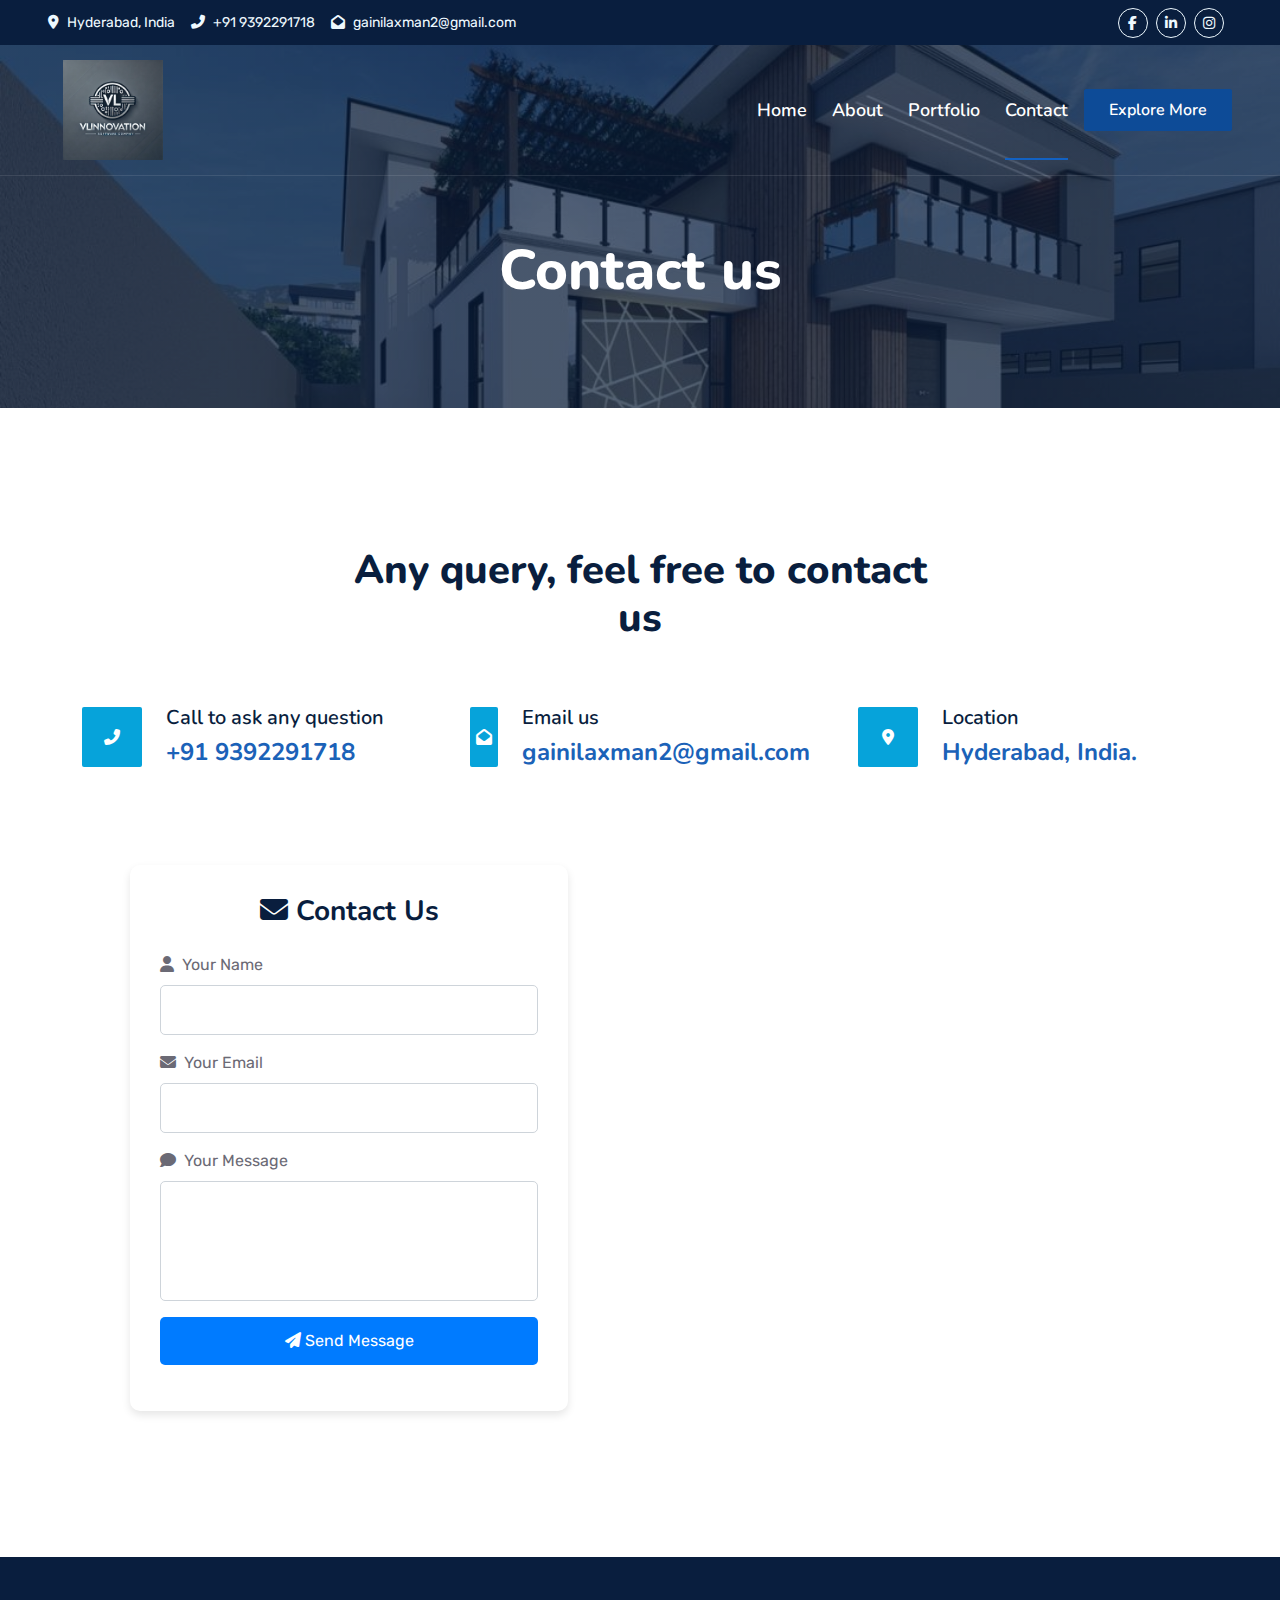
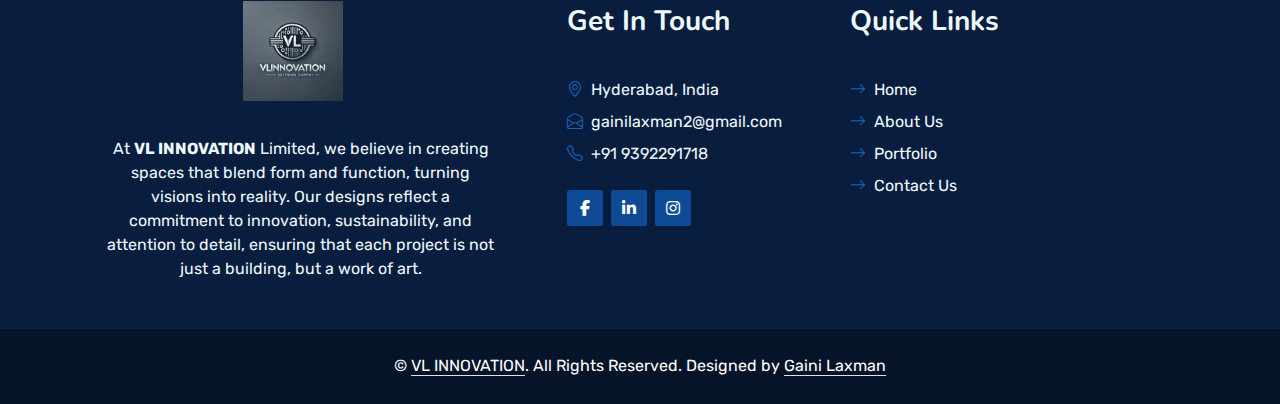
<file: contact.html>
<!DOCTYPE html>
<html lang="en">

<head>
  <meta charset="utf-8" />
  <title>VL INNOVATION</title>
  <meta content="width=device-width, initial-scale=1.0" name="viewport" />
  <meta content="" name="keywords" />
  <meta content="" name="description" />

  <!-- Favicon -->
  <link href="images/logo.jpg" rel="icon" />

  <!-- Google Web Fonts -->
  <link rel="preconnect" href="https://fonts.googleapis.com" />
  <link rel="preconnect" href="https://fonts.gstatic.com" crossorigin />
  <link
    href="https://fonts.googleapis.com/css2?family=Nunito:wght@400;600;700;800&family=Rubik:wght@400;500;600;700&display=swap"
    rel="stylesheet" />

  <!-- Icon Font Stylesheet -->
  <link href="https://cdnjs.cloudflare.com/ajax/libs/font-awesome/5.10.0/css/all.min.css" rel="stylesheet" />
  <link href="https://cdn.jsdelivr.net/npm/bootstrap-icons@1.4.1/font/bootstrap-icons.css" rel="stylesheet" />

  <!-- Libraries Stylesheet -->
  <link href="lib/owlcarousel/assets/owl.carousel.min.css" rel="stylesheet" />
  <link href="lib/animate/animate.min.css" rel="stylesheet" />

  <!-- Customized Bootstrap Stylesheet -->
  <link href="css/bootstrap.min.css" rel="stylesheet" />

  <!-- Template Stylesheet -->
  <link href="css/style.css" rel="stylesheet" />
</head>

<body>
  <!-- Spinner Start -->
  <div id="spinner"
    class="show bg-white position-fixed translate-middle w-100 vh-100 top-50 start-50 d-flex align-items-center justify-content-center">
    <div class="spinner"></div>
  </div>
  <!-- Spinner End -->

  <!-- Topbar Start -->
  <div class="container-fluid bg-dark px-5 d-none d-lg-block">
    <div class="row gx-0">
      <div class="col-lg-8 text-center text-lg-start mb-2 mb-lg-0">
        <div class="d-inline-flex align-items-center" style="height: 45px">
          <small class="me-3 text-light"><i class="fa fa-map-marker-alt me-2"></i>Hyderabad, India</small>
          <small class="me-3 text-light"><i class="fa fa-phone-alt me-2"></i>+91 9392291718</small>
          <small class="text-light"><i class="fa fa-envelope-open me-2"></i>gainilaxman2@gmail.com</small>
        </div>
      </div>
      <div class="col-lg-4 text-center text-lg-end">
        <div class="d-inline-flex align-items-center" style="height: 45px">
          <a class="btn btn-sm btn-outline-light btn-sm-square rounded-circle me-2"
            href="https://www.facebook.com/share/" target="_blank"><i class="fab fa-facebook-f fw-normal"></i></a>
          <a class="btn btn-sm btn-outline-light btn-sm-square rounded-circle me-2"
            href="https://www.linkedin.com/in/vlinnovation" target="_blank">
            <i class="fab fa-linkedin-in fw-normal"></i>
          </a>
          <a class="btn btn-sm btn-outline-light btn-sm-square rounded-circle me-2"
            href="https://www.instagram.com/vlinnovation?igsh=bXVyZ2lkYTBpY2g%3D&utm_source=qr" target="_blank"><i
              class="fab fa-instagram fw-normal"></i></a>
        </div>
      </div>
    </div>
  </div>
  <!-- Topbar End -->

  <!-- Navbar Start -->
  <div class="container-fluid position-relative p-0">
    <nav class="navbar navbar-expand-lg navbar-dark px-5 py-3 py-lg-0">
      <a href="index.html" class="navbar-brand p-0">
        <div class="logo-div">
          <img src="images/vlinnovation.png" alt="logo" class="logo" />
        </div>
      </a>
      <button class="navbar-toggler" type="button" data-bs-toggle="collapse" data-bs-target="#navbarCollapse">
        <span class="fa fa-bars"></span>
      </button>
      <div class="collapse navbar-collapse" id="navbarCollapse">
        <div class="navbar-nav ms-auto py-0">
          <a href="index.html" class="nav-item nav-link">Home</a>
          <a href="about.html" class="nav-item nav-link">About</a>
          <a href="portfolio.html" class="nav-item nav-link">Portfolio</a>
          <a href="contact.html" class="nav-item nav-link active">Contact</a>
        </div>
        <a href="portfolio.html" class="btn btn-primary py-2 px-4 ms-3">Explore More</a>
      </div>
    </nav>

    <div class="container-fluid bg-primary py-5 bg-header" style="margin-bottom: 90px">
      <div class="row py-5">
        <div class="col-12 pt-lg-5 mt-lg-5 text-center">
          <h1 class="display-4 text-white animated zoomIn">Contact us</h1>
        </div>
      </div>
    </div>
  </div>
  <!-- Navbar End -->

  <!-- Contact Start -->
  <div class="container-fluid">
    <div class="container py-5">
      <div class="section-title text-center position-relative pb-3 mb-5 mx-auto" style="max-width: 600px">
        <h1 class="mb-0">Any query, feel free to contact us</h1>
      </div>
      <div class="row g-5 mb-5">
        <div class="col-lg-4">
          <div class="d-flex align-items-center wow fadeIn" data-wow-delay="0.1s">
            <div class="bg-primary d-flex align-items-center justify-content-center rounded"
              style="width: 60px; height: 60px">
              <i class="fa fa-phone-alt text-white"></i>
            </div>
            <div class="ps-4">
              <h5 class="mb-2">Call to ask any question</h5>
              <h4 class="text-primary mb-0">+91 9392291718</h4>
            </div>
          </div>
        </div>
        <div class="col-lg-4">
          <div class="d-flex align-items-center">
            <div class="bg-primary d-flex align-items-center justify-content-center rounded"
              style="width: 60px; height: 60px">
              <i class="fa fa-envelope-open text-white"></i>
            </div>
            <div class="ps-4">
              <h5 class="mb-2">Email us</h5>
              <h4 class="text-primary mb-0">gainilaxman2@gmail.com</h4>
            </div>
          </div>
        </div>
        <div class="col-lg-4">
          <div class="d-flex align-items-center">
            <div class="bg-primary d-flex align-items-center justify-content-center rounded"
              style="width: 60px; height: 60px">
              <i class="fa fa-map-marker-alt text-white"></i>
            </div>
            <div class="ps-4">
              <h5 class="mb-2">Location</h5>
              <h4 class="text-primary mb-0">Hyderabad, India.</h4>
            </div>
          </div>
        </div>
      </div>
      <div class="row g-5">
        <div class="col-lg-6">
          <!DOCTYPE html>
          <html lang="en">

          <head>
            <meta charset="UTF-8">
            <meta name="viewport" content="width=device-width, initial-scale=1.0">
            <title>Contact Form</title>

            <!-- FontAwesome for Icons -->
            <link rel="stylesheet" href="https://cdnjs.cloudflare.com/ajax/libs/font-awesome/6.4.2/css/all.min.css">

            <!-- Custom CSS -->
          </head>

          <body>

            <div class="container">
              <div class="contact-container">
                <h3 class="text-center mb-4"><i class="fa-solid fa-envelope"></i> Contact Us</h3>

                <form id="my-form" action="https://formspree.io/f/xeoekzvb" method="POST">
                  <div class="mb-3">
                    <label class="form-label"><i class="fa-solid fa-user icon"></i>Your Name</label>
                    <input type="text" class="form-control" name="name" required>
                  </div>
                  <div class="mb-3">
                    <label class="form-label"><i class="fa-solid fa-envelope icon"></i>Your Email</label>
                    <input type="email" class="form-control" name="email" required>
                  </div>
                  <div class="mb-3">
                    <label class="form-label"><i class="fa-solid fa-comment icon"></i>Your Message</label>
                    <textarea class="form-control" name="message" required></textarea>
                  </div>
                  <button id="my-form-button" class="btn-submit w-100">
                    <i class="fa-solid fa-paper-plane"></i> Send Message
                  </button>
                  <p id="my-form-status" class="form-status text-center text-primary"></p>
                </form>
              </div>
            </div>

            <!-- Form Handling Script -->
            <script>
              var form = document.getElementById("my-form");

              async function handleSubmit(event) {
                event.preventDefault();
                var status = document.getElementById("my-form-status");
                var data = new FormData(event.target);

                fetch(event.target.action, {
                  method: form.method,
                  body: data,
                  headers: { 'Accept': 'application/json' }
                }).then(response => {
                  if (response.ok) {
                    status.innerHTML = "✅ Thanks for your submission!";
                    status.style.color = "green";
                    form.reset();
                  } else {
                    response.json().then(data => {
                      status.innerHTML = data.errors ? data.errors.map(error => error.message).join(", ") : "❌ Oops! Something went wrong.";
                      status.style.color = "red";
                    });
                  }
                }).catch(error => {
                  status.innerHTML = "❌ Oops! There was a problem submitting your form.";
                  status.style.color = "red";
                });
              }

              form.addEventListener("submit", handleSubmit);
            </script>

          </body>

          </html>

        </div>
        <div class="col-lg-6">
          <iframe class="position-relative rounded w-100 h-100"
            src="https://www.google.com/maps/embed?pb=!1m18!1m12!1m3!1d238.35565708768736!2d78.3776324!3d17.4427339!2m3!1f0!2f0!3f0!3m2!1i1024!2i768!4f13.1!3m3!1m2!1s0x3bcb9158321c9791%3A0xba86d9ae86dd77cf!2sMind%20Space%2C%20Madhapur%2C%20Hyderabad%2C%20Telangana%20500081%2C%20India!5e0!3m2!1sen!2sin!4v1724529715781!5m2!1sen!2sin"
            frameborder="0" style="min-height: 350px; border: 0" allowfullscreen="" aria-hidden="false"
            tabindex="0"></iframe>
        </div>
      </div>
    </div>
  </div>
  <!-- Contact End -->

  <footer class="container-fluid bg-dark text-light mt-5">
    <div class="container">
      <div class="row gx-5">
        <div class="col-lg-5 col-md-6 footer-about">
          <div class="d-flex flex-column align-items-center justify-content-center text-center h-100 p-4">
            <a href="index.html" class="navbar-brand">
              <div class="logo-div">
                <img src="images/vlinnovation.png" alt="logo" class="logo" />
              </div>
            </a>
            <p class="mt-3 mb-4">
              At <strong>VL INNOVATION</strong> Limited, we believe in
              creating spaces that blend form and function, turning visions
              into reality. Our designs reflect a commitment to innovation,
              sustainability, and attention to detail, ensuring that each
              project is not just a building, but a work of art.
            </p>
          </div>
        </div>
        <div class="col-lg-7 col-md-6">
          <div class="row gx-5">
            <div class="col-lg-5 col-md-12 pt-5 mb-5">
              <div class="section-title section-title-sm position-relative pb-3 mb-4">
                <h3 class="text-light mb-0">Get In Touch</h3>
              </div>
              <div class="d-flex mb-2">
                <i class="bi bi-geo-alt text-primary me-2"></i>
                <p class="mb-0">Hyderabad, India</p>
              </div>
              <div class="d-flex mb-2">
                <i class="bi bi-envelope-open text-primary me-2"></i>
                <p class="mb-0">gainilaxman2@gmail.com</p>
              </div>
              <div class="d-flex mb-2">
                <i class="bi bi-telephone text-primary me-2"></i>
                <p class="mb-0">+91 9392291718</p>
              </div>
              <div class="d-flex mt-4">
                <a class="btn btn-primary btn-square me-2" href="https://www.facebook.com/share/" target="_blank"><i
                    class="fab fa-facebook-f fw-normal"></i></a>
                <a class="btn btn-primary btn-square me-2" href="https://www.linkedin.com/in/vlinnovation"
                  target="_blank">
                  <i class="fab fa-linkedin-in fw-normal"></i>
                </a>
                <a class="btn btn-primary btn-square"
                  href="https://www.instagram.com/vlinnovation?igsh=bXVyZ2lkYTBpY2g%3D&utm_source=qr" target="_blank"><i
                    class="fab fa-instagram fw-normal"></i></a>
              </div>
            </div>
            <div class="col-lg-6 col-md-12 pt-0 pt-lg-5 mb-5">
              <div class="section-title section-title-sm position-relative pb-3 mb-4">
                <h3 class="text-light mb-0">Quick Links</h3>
              </div>
              <div class="link-animated d-flex flex-column justify-content-start">
                <a class="text-light mb-2" href="index.html"><i class="bi bi-arrow-right text-primary me-2"></i>Home</a>
                <a class="text-light mb-2" href="about.html"><i class="bi bi-arrow-right text-primary me-2"></i>About
                  Us</a>
                <a class="text-light mb-2" href="portfolio.html"><i
                    class="bi bi-arrow-right text-primary me-2"></i>Portfolio</a>
                <a class="text-light mb-2" href="contact.html"><i
                    class="bi bi-arrow-right text-primary me-2"></i>Contact
                  Us</a>
              </div>
            </div>
          </div>
        </div>
      </div>
    </div>
  </footer>

  <div class="container-fluid text-white" style="background: #061429">
    <div class="container text-center">
      <div class="row justify-content-end">
        <div class="col-12">
          <div class="d-flex align-items-center justify-content-center" style="height: 75px">
            <p class="mb-0">
              &copy;
              <a class="text-white border-bottom">VL INNOVATION</a>. All
              Rights Reserved. Designed by
              <a class="text-white border-bottom" href="https://vlinnovation.vercel.app" target="_blank">Gaini
                Laxman</a>
              <a class="text-white border-bottom display-none" href="https://htmlcodex.com">HTML Codex</a>
            </p>
          </div>
        </div>
      </div>
    </div>
  </div>
  <!-- Footer End -->

  <!-- Back to Top -->
  <a href="#" class="btn btn-lg btn-primary btn-lg-square rounded back-to-top"><i class="bi bi-arrow-up"></i></a>

  <!-- JavaScript Libraries -->
  <script src="https://code.jquery.com/jquery-3.4.1.min.js"></script>
  <script src="https://cdn.jsdelivr.net/npm/bootstrap@5.0.0/dist/js/bootstrap.bundle.min.js"></script>
  <script src="lib/wow/wow.min.js"></script>
  <script src="lib/easing/easing.min.js"></script>
  <script src="lib/waypoints/waypoints.min.js"></script>
  <script src="lib/counterup/counterup.min.js"></script>
  <script src="lib/owlcarousel/owl.carousel.min.js"></script>

  <!-- Template Javascript -->
  <script src="js/main.js"></script>
</body>

</html>
</file>
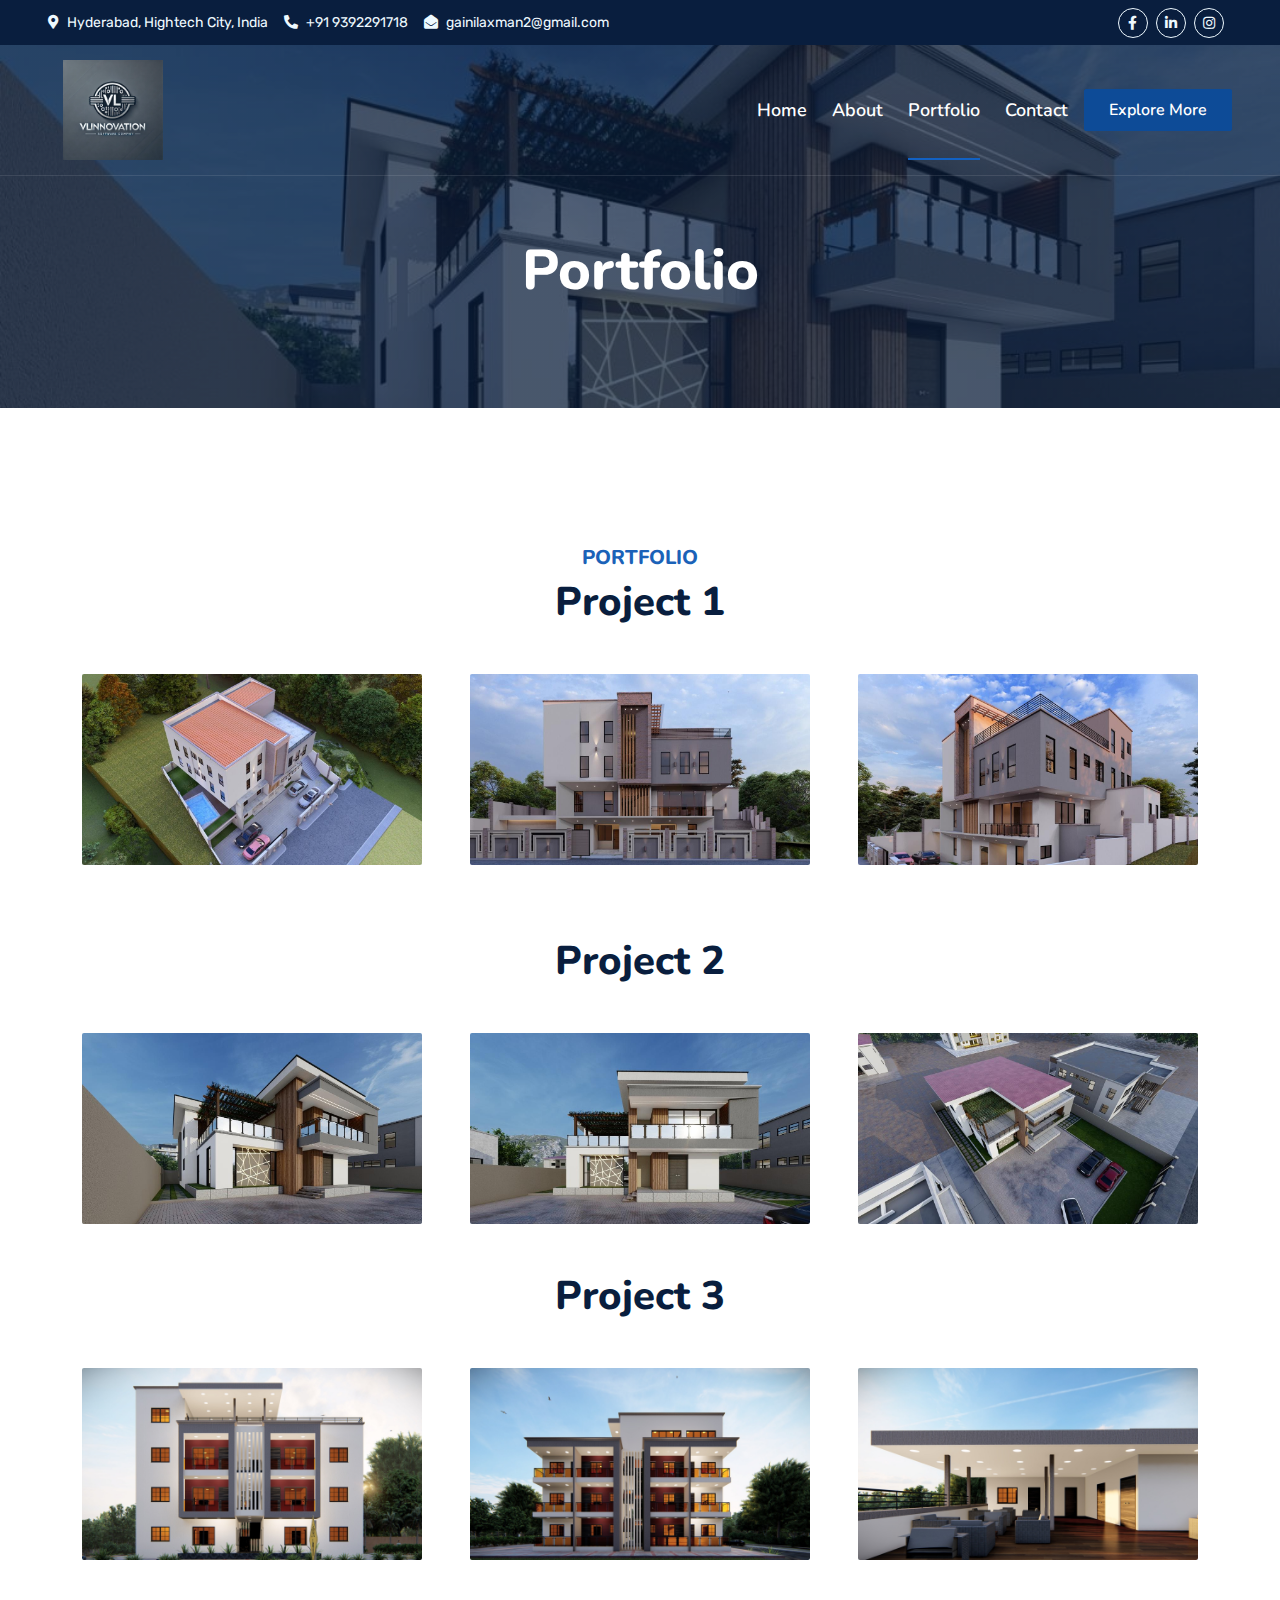
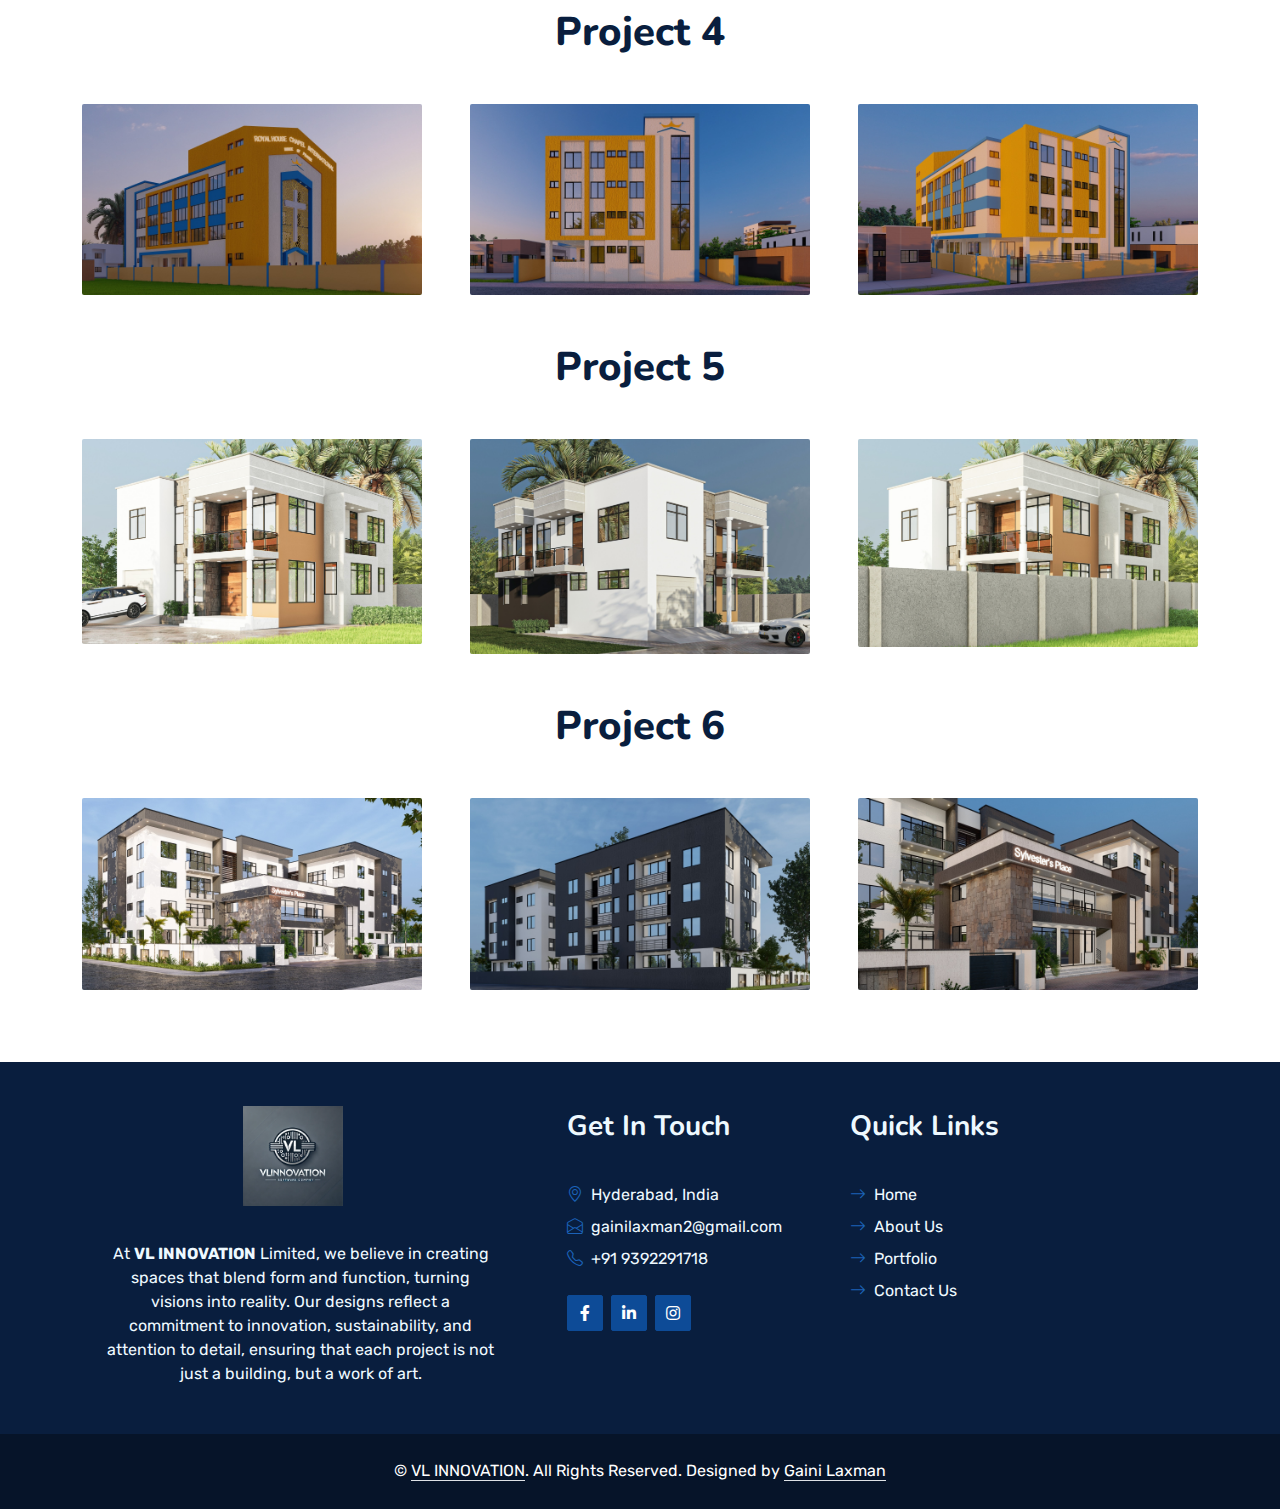
<file: portfolio.html>
<!DOCTYPE html>
<html lang="en">
  <head>
    <meta charset="utf-8" />
    <title>VL Innovation</title>
    <meta content="width=device-width, initial-scale=1.0" name="viewport" />
    <meta content="" name="keywords" />
    <meta content="" name="description" />

    <!-- Favicon -->
    <link href="images/logo.jpg" rel="icon" />

    <!-- Google Web Fonts -->
    <link rel="preconnect" href="https://fonts.googleapis.com" />
    <link rel="preconnect" href="https://fonts.gstatic.com" crossorigin />
    <link
      href="https://fonts.googleapis.com/css2?family=Nunito:wght@400;600;700;800&family=Rubik:wght@400;500;600;700&display=swap"
      rel="stylesheet"
    />

    <!-- Icon Font Stylesheet -->
    <link
      href="https://cdnjs.cloudflare.com/ajax/libs/font-awesome/5.10.0/css/all.min.css"
      rel="stylesheet"
    />
    <link
      href="https://cdn.jsdelivr.net/npm/bootstrap-icons@1.4.1/font/bootstrap-icons.css"
      rel="stylesheet"
    />

    <!-- Libraries Stylesheet -->
    <link href="lib/owlcarousel/assets/owl.carousel.min.css" rel="stylesheet" />
    <link href="lib/animate/animate.min.css" rel="stylesheet" />

    <!-- Customized Bootstrap Stylesheet -->
    <link href="css/bootstrap.min.css" rel="stylesheet" />

    <!-- Template Stylesheet -->
    <link href="css/style.css" rel="stylesheet" />
  </head>

  <body>
    <!-- Spinner Start -->
    <div
      id="spinner"
      class="show bg-white position-fixed translate-middle w-100 vh-100 top-50 start-50 d-flex align-items-center justify-content-center"
    >
      <div class="spinner"></div>
    </div>
    <!-- Spinner End -->

    <!-- Topbar Start -->
    <div class="container-fluid bg-dark px-5 d-none d-lg-block">
      <div class="row gx-0">
        <div class="col-lg-8 text-center text-lg-start mb-2 mb-lg-0">
          <div class="d-inline-flex align-items-center" style="height: 45px">
            <small class="me-3 text-light"
              ><i class="fa fa-map-marker-alt me-2"></i>Hyderabad,
              Hightech City, India</small
            >
            <small class="me-3 text-light"
              ><i class="fa fa-phone-alt me-2"></i>+91 9392291718</small
            >
            <small class="text-light"
              ><i class="fa fa-envelope-open me-2"></i
              >gainilaxman2@gmail.com</small
            >
          </div>
        </div>
        <div class="col-lg-4 text-center text-lg-end">
          <div class="d-inline-flex align-items-center" style="height: 45px">
            <a
              class="btn btn-sm btn-outline-light btn-sm-square rounded-circle me-2"
              href="https://www.facebook.com/share/"
              target="_blank"
              ><i class="fab fa-facebook-f fw-normal"></i
            ></a>
            <a class="btn btn-sm btn-outline-light btn-sm-square rounded-circle me-2"
            href="https://www.linkedin.com/in/vlinnovation" target="_blank">
            <i class="fab fa-linkedin-in fw-normal"></i>
          </a>
            <a
              class="btn btn-sm btn-outline-light btn-sm-square rounded-circle me-2"
              href="https://www.instagram.com/vlinnovation?igsh=bXVyZ2lkYTBpY2g%3D&utm_source=qr"
              target="_blank"
              ><i class="fab fa-instagram fw-normal"></i
            ></a>
          </div>
        </div>
      </div>
    </div>
    <!-- Topbar End -->

    <!-- Navbar Start -->
    <div class="container-fluid position-relative p-0">
      <nav class="navbar navbar-expand-lg navbar-dark px-5 py-3 py-lg-0">
        <a href="index.html" class="navbar-brand p-0">
          <div class="logo-div">
            <img src="images/vlinnovation.png" alt="logo" class="logo" />
          </div>
        </a>
        <button
          class="navbar-toggler"
          type="button"
          data-bs-toggle="collapse"
          data-bs-target="#navbarCollapse"
        >
          <span class="fa fa-bars"></span>
        </button>
        <div class="collapse navbar-collapse" id="navbarCollapse">
          <div class="navbar-nav ms-auto py-0">
            <a href="index.html" class="nav-item nav-link">Home</a>
            <a href="about.html" class="nav-item nav-link">About</a>
            <a href="portfolio.html" class="nav-item nav-link active"
              >Portfolio</a
            >
            <a href="contact.html" class="nav-item nav-link">Contact</a>
          </div>
          <a href="portfolio.html" class="btn btn-primary py-2 px-4 ms-3"
            >Explore More</a
          >
        </div>
      </nav>

      <div
        class="container-fluid bg-primary py-5 bg-header"
        style="margin-bottom: 90px"
      >
        <div class="row py-5">
          <div class="col-12 pt-lg-5 mt-lg-5 text-center">
            <h1 class="display-4 text-white animated zoomIn">Portfolio</h1>
          </div>
        </div>
      </div>
    </div>
    <!-- Navbar End -->

    <!-- Portfolio Start -->
    <div class="container-fluid">
      <div class="container py-5">
        <div
          class="section-title text-center position-relative mb-5 mx-auto"
          style="max-width: 600px"
        >
          <h5 class="fw-bold text-primary text-uppercase">portfolio</h5>
          <h1 class="mb-0">Project 1</h1>
        </div>
        <div class="row g-5">
          <div class="col-lg-4">
            <div class="team-item bg-light rounded overflow-hidden">
              <div class="team-img position-relative overflow-hidden">
                <img
                  class="img-fluid w-100"
                  src="images/project1-1.jpg"
                  alt="Architectural design image"
                />
              </div>
            </div>
          </div>
          <div class="col-lg-4">
            <div class="team-item bg-light rounded overflow-hidden">
              <div class="team-img position-relative overflow-hidden">
                <img
                  class="img-fluid w-100"
                  src="images/project1-2.jpg"
                  alt="Architectural design image"
                />
              </div>
            </div>
          </div>
          <div class="col-lg-4">
            <div class="team-item bg-light rounded overflow-hidden">
              <div class="team-img position-relative overflow-hidden">
                <img
                  class="img-fluid w-100"
                  src="images/project1-3.jpg"
                  alt="Architectural design image"
                />
              </div>
            </div>
          </div>
        </div>
      </div>

      <div class="container py-4">
        <div
          class="section-title text-center position-relative mb-5 mx-auto"
          style="max-width: 600px"
        >
          <h1 class="mb-0">Project 2</h1>
        </div>
        <div class="row g-5">
          <div class="col-lg-4">
            <div class="team-item bg-light rounded overflow-hidden">
              <div class="team-img position-relative overflow-hidden">
                <img
                  class="img-fluid w-100"
                  src="images/project2-1.jpg"
                  alt="Architectural design image"
                />
              </div>
            </div>
          </div>
          <div class="col-lg-4">
            <div class="team-item bg-light rounded overflow-hidden">
              <div class="team-img position-relative overflow-hidden">
                <img
                  class="img-fluid w-100"
                  src="images/project2-2.jpg"
                  alt="Architectural design image"
                />
              </div>
            </div>
          </div>
          <div class="col-lg-4">
            <div class="team-item bg-light rounded overflow-hidden">
              <div class="team-img position-relative overflow-hidden">
                <img
                  class="img-fluid w-100"
                  src="images/project2-3.jpg"
                  alt="Architectural design image"
                />
              </div>
            </div>
          </div>
        </div>
      </div>

      <div class="container py-4">
        <div
          class="section-title text-center position-relative mb-5 mx-auto"
          style="max-width: 600px"
        >
          <h1 class="mb-0">Project 3</h1>
        </div>
        <div class="row g-5">
          <div class="col-lg-4">
            <div class="team-item bg-light rounded overflow-hidden">
              <div class="team-img position-relative overflow-hidden">
                <img
                  class="img-fluid w-100"
                  src="images/project3-1.jpg"
                  alt="Architectural design image"
                />
              </div>
            </div>
          </div>
          <div class="col-lg-4">
            <div class="team-item bg-light rounded overflow-hidden">
              <div class="team-img position-relative overflow-hidden">
                <img
                  class="img-fluid w-100"
                  src="images/project3-2.jpg"
                  alt="Architectural design image"
                />
              </div>
            </div>
          </div>
          <div class="col-lg-4">
            <div class="team-item bg-light rounded overflow-hidden">
              <div class="team-img position-relative overflow-hidden">
                <img
                  class="img-fluid w-100"
                  src="images/project3-3.jpg"
                  alt="Architectural design image"
                />
              </div>
            </div>
          </div>
        </div>
      </div>

      <div class="container py-4">
        <div
          class="section-title text-center position-relative mb-5 mx-auto"
          style="max-width: 600px"
        >
          <h1 class="mb-0">Project 4</h1>
        </div>
        <div class="row g-5">
          <div class="col-lg-4">
            <div class="team-item bg-light rounded overflow-hidden">
              <div class="team-img position-relative overflow-hidden">
                <img
                  class="img-fluid w-100"
                  src="images/project4-1.jpg"
                  alt="Architectural design image"
                />
              </div>
            </div>
          </div>
          <div class="col-lg-4">
            <div class="team-item bg-light rounded overflow-hidden">
              <div class="team-img position-relative overflow-hidden">
                <img
                  class="img-fluid w-100"
                  src="images/project4-2.jpg"
                  alt="Architectural design image"
                />
              </div>
            </div>
          </div>
          <div class="col-lg-4">
            <div class="team-item bg-light rounded overflow-hidden">
              <div class="team-img position-relative overflow-hidden">
                <img
                  class="img-fluid w-100"
                  src="images/project4-3.jpg"
                  alt="Architectural design image"
                />
              </div>
            </div>
          </div>
        </div>
      </div>

      <div class="container py-4">
        <div
          class="section-title text-center position-relative mb-5 mx-auto"
          style="max-width: 600px"
        >
          <h1 class="mb-0">Project 5</h1>
        </div>
        <div class="row g-5">
          <div class="col-lg-4">
            <div class="team-item bg-light rounded overflow-hidden">
              <div class="team-img position-relative overflow-hidden">
                <img
                  class="img-fluid w-100"
                  src="images/project5-1.jpg"
                  alt="Architectural design image"
                />
              </div>
            </div>
          </div>
          <div class="col-lg-4">
            <div class="team-item bg-light rounded overflow-hidden">
              <div class="team-img position-relative overflow-hidden">
                <img
                  class="img-fluid w-100"
                  src="images/project5-2.jpg"
                  alt="Architectural design image"
                />
              </div>
            </div>
          </div>
          <div class="col-lg-4">
            <div class="team-item bg-light rounded overflow-hidden">
              <div class="team-img position-relative overflow-hidden">
                <img
                  class="img-fluid w-100"
                  src="images/project5-3.jpg"
                  alt="Architectural design image"
                />
              </div>
            </div>
          </div>
        </div>
      </div>

      <div class="container py-4">
        <div
          class="section-title text-center position-relative mb-5 mx-auto"
          style="max-width: 600px"
        >
          <h1 class="mb-0">Project 6</h1>
        </div>
        <div class="row g-5">
          <div class="col-lg-4">
            <div class="team-item bg-light rounded overflow-hidden">
              <div class="team-img position-relative overflow-hidden">
                <img
                  class="img-fluid w-100"
                  src="images/project6-1.jpg"
                  alt="Architectural design image"
                />
              </div>
            </div>
          </div>
          <div class="col-lg-4">
            <div class="team-item bg-light rounded overflow-hidden">
              <div class="team-img position-relative overflow-hidden">
                <img
                  class="img-fluid w-100"
                  src="images/project6-2.jpg"
                  alt="Architectural design image"
                />
              </div>
            </div>
          </div>
          <div class="col-lg-4">
            <div class="team-item bg-light rounded overflow-hidden">
              <div class="team-img position-relative overflow-hidden">
                <img
                  class="img-fluid w-100"
                  src="images/project6-3.jpg"
                  alt="Architectural design image"
                />
              </div>
            </div>
          </div>
        </div>
      </div>
    </div>
    <!-- Portfolio End -->

    <footer class="container-fluid bg-dark text-light mt-5">
      <div class="container">
        <div class="row gx-5">
          <div class="col-lg-5 col-md-6 footer-about">
            <div
              class="d-flex flex-column align-items-center justify-content-center text-center h-100 p-4"
            >
              <a href="index.html" class="navbar-brand">
                <div class="logo-div">
                  <img src="images/vlinnovation.png" alt="logo" class="logo" />
                </div>
              </a>
              <p class="mt-3 mb-4">
                At <strong>VL INNOVATION</strong> Limited, we believe in
                creating spaces that blend form and function, turning visions
                into reality. Our designs reflect a commitment to innovation,
                sustainability, and attention to detail, ensuring that each
                project is not just a building, but a work of art.
              </p>
            </div>
          </div>
          <div class="col-lg-7 col-md-6">
            <div class="row gx-5">
              <div class="col-lg-5 col-md-12 pt-5 mb-5">
                <div
                  class="section-title section-title-sm position-relative pb-3 mb-4"
                >
                  <h3 class="text-light mb-0">Get In Touch</h3>
                </div>
                <div class="d-flex mb-2">
                  <i class="bi bi-geo-alt text-primary me-2"></i>
                  <p class="mb-0">Hyderabad, India</p>
                </div>
                <div class="d-flex mb-2">
                  <i class="bi bi-envelope-open text-primary me-2"></i>
                  <p class="mb-0">gainilaxman2@gmail.com</p>
                </div>
                <div class="d-flex mb-2">
                  <i class="bi bi-telephone text-primary me-2"></i>
                  <p class="mb-0">+91 9392291718</p>
                </div>
                <div class="d-flex mt-4">
                  <a
                    class="btn btn-primary btn-square me-2"
                    href="https://www.facebook.com/share/"
                    target="_blank"
                    ><i class="fab fa-facebook-f fw-normal"></i
                  ></a>
                  <a  class="btn btn-primary btn-square me-2"
                    href="https://www.linkedin.com/in/vlinnovation" target="_blank">
                    <i class="fab fa-linkedin-in fw-normal"></i>
                  </a>
                  <a
                    class="btn btn-primary btn-square"
                    href="https://www.instagram.com/vlinnovation?igsh=bXVyZ2lkYTBpY2g%3D&utm_source=qr"
                    target="_blank"
                    ><i class="fab fa-instagram fw-normal"></i
                  ></a>
                </div>
              </div>
              <div class="col-lg-6 col-md-12 pt-0 pt-lg-5 mb-5">
                <div
                  class="section-title section-title-sm position-relative pb-3 mb-4"
                >
                  <h3 class="text-light mb-0">Quick Links</h3>
                </div>
                <div
                  class="link-animated d-flex flex-column justify-content-start"
                >
                  <a class="text-light mb-2" href="index.html"
                    ><i class="bi bi-arrow-right text-primary me-2"></i>Home</a
                  >
                  <a class="text-light mb-2" href="about.html"
                    ><i class="bi bi-arrow-right text-primary me-2"></i>About
                    Us</a
                  >
                  <a class="text-light mb-2" href="portfolio.html"
                    ><i class="bi bi-arrow-right text-primary me-2"></i
                    >Portfolio</a
                  >
                  <a class="text-light mb-2" href="contact.html"
                    ><i class="bi bi-arrow-right text-primary me-2"></i>Contact
                    Us</a
                  >
                </div>
              </div>
            </div>
          </div>
        </div>
      </div>
    </footer>

    <div class="container-fluid text-white" style="background: #061429">
      <div class="container text-center">
        <div class="row justify-content-end">
          <div class="col-12">
            <div
              class="d-flex align-items-center justify-content-center"
              style="height: 75px"
            >
              <p class="mb-0">
                &copy;
                <a class="text-white border-bottom">VL INNOVATION</a>. All
                Rights Reserved. Designed by
                <a
                  class="text-white border-bottom"
                  href="https://alfredasante.vercel.app"
                  target="_blank"
                  >Gaini Laxman</a
                >
                <a
                  class="text-white border-bottom display-none"
                  href="https://htmlcodex.com"
                  >HTML Codex</a
                >
              </p>
            </div>
          </div>
        </div>
      </div>
    </div>
    <!-- Footer End -->

    <!-- Back to Top -->
    <a href="#" class="btn btn-lg btn-primary btn-lg-square rounded back-to-top"
      ><i class="bi bi-arrow-up"></i
    ></a>

    <!-- JavaScript Libraries -->
    <script src="https://code.jquery.com/jquery-3.4.1.min.js"></script>
    <script src="https://cdn.jsdelivr.net/npm/bootstrap@5.0.0/dist/js/bootstrap.bundle.min.js"></script>
    <script src="lib/wow/wow.min.js"></script>
    <script src="lib/easing/easing.min.js"></script>
    <script src="lib/waypoints/waypoints.min.js"></script>
    <script src="lib/counterup/counterup.min.js"></script>
    <script src="lib/owlcarousel/owl.carousel.min.js"></script>

    <!-- Template Javascript -->
    <script src="js/main.js"></script>
  </body>
</html>
</file>
<file: css/style.css>
/********** Template CSS **********/
:root {
  --primary: #06a3da;
  --secondary: #34ad54;
  --light: #eef9ff;
  --white: #ffffff;
  --dark: #091e3e;
  --default: #074086;
}

/*** Spinner ***/
.spinner {
  width: 40px;
  height: 40px;
  background: var(--primary);
  margin: 100px auto;
  -webkit-animation: sk-rotateplane 1.2s infinite ease-in-out;
  animation: sk-rotateplane 1.2s infinite ease-in-out;
}

@-webkit-keyframes sk-rotateplane {
  0% {
    -webkit-transform: perspective(120px);
  }

  50% {
    -webkit-transform: perspective(120px) rotateY(180deg);
  }

  100% {
    -webkit-transform: perspective(120px) rotateY(180deg) rotateX(180deg);
  }
}

@keyframes sk-rotateplane {
  0% {
    transform: perspective(120px) rotateX(0deg) rotateY(0deg);
    -webkit-transform: perspective(120px) rotateX(0deg) rotateY(0deg);
  }

  50% {
    transform: perspective(120px) rotateX(-180.1deg) rotateY(0deg);
    -webkit-transform: perspective(120px) rotateX(-180.1deg) rotateY(0deg);
  }

  100% {
    transform: perspective(120px) rotateX(-180deg) rotateY(-179.9deg);
    -webkit-transform: perspective(120px) rotateX(-180deg) rotateY(-179.9deg);
  }
}

#spinner {
  opacity: 0;
  visibility: hidden;
  transition: opacity 0.5s ease-out, visibility 0s linear 0.5s;
  z-index: 99999;
}

#spinner.show {
  transition: opacity 0.5s ease-out, visibility 0s linear 0s;
  visibility: visible;
  opacity: 1;
}

/*** Heading ***/
h1,
h2,
.fw-bold {
  font-weight: 800 !important;
}

h3,
h4,
.fw-semi-bold {
  font-weight: 700 !important;
}

h5,
h6,
.fw-medium {
  font-weight: 600 !important;
}

/*** Button ***/
.btn {
  font-family: "Nunito", sans-serif;
  font-weight: 600;
  transition: 0.5s;
}

.btn-primary,
.btn-secondary {
  color: #ffffff;
  box-shadow: inset 0 0 0 50px transparent;
}

.btn-square {
  width: 36px;
  height: 36px;
}

.btn-sm-square {
  width: 30px;
  height: 30px;
}

.btn-lg-square {
  width: 48px;
  height: 48px;
}

.btn-square,
.btn-sm-square,
.btn-lg-square {
  padding-left: 0;
  padding-right: 0;
  text-align: center;
}

.btn-default {
  background: var(--default);
  color: white;
}

/*** Navbar ***/
.navbar-dark .navbar-nav .nav-link {
  font-family: "Nunito", sans-serif;
  position: relative;
  margin-left: 25px;
  padding: 35px 0;
  color: #ffffff;
  font-size: 18px;
  font-weight: 600;
  outline: none;
  transition: 0.5s;
}

.sticky-top.navbar-dark .navbar-nav .nav-link {
  padding: 20px 0;
  color: var(--dark);
}

.navbar-dark .navbar-brand h1 {
  color: #ffffff;
}

.navbar-dark .navbar-toggler {
  color: #0d4b97 !important;
  border-color: #0d4b97 !important;
}

@media (max-width: 991.98px) {
  .sticky-top.navbar-dark {
    position: relative;
    background: #ffffff;
  }

  .navbar-dark .navbar-nav .nav-link,
  .navbar-dark .navbar-nav .nav-link.show,
  .sticky-top.navbar-dark .navbar-nav .nav-link {
    padding: 10px 0;
    color: var(--dark);
  }

  .navbar-dark .navbar-brand h1 {
    color: var(--primary);
  }
}

@media (min-width: 992px) {
  .navbar-dark {
    position: absolute;
    width: 100%;
    top: 0;
    left: 0;
    border-bottom: 1px solid rgba(256, 256, 256, 0.1);
    z-index: 999;
  }

  .sticky-top.navbar-dark {
    position: fixed;
    background: #ffffff;
  }

  .navbar-dark .navbar-nav .nav-link::before {
    position: absolute;
    content: "";
    width: 0;
    height: 2px;
    bottom: -1px;
    left: 50%;
    background: #1261c2;
    transition: 0.5s;
  }

  .navbar-dark .navbar-nav .nav-link:hover::before,
  .navbar-dark .navbar-nav .nav-link.active::before {
    width: 100%;
    left: 0;
  }

  .navbar-dark .navbar-nav .nav-link.nav-contact::before {
    display: none;
  }

  .sticky-top.navbar-dark .navbar-brand h1 {
    color: var(--primary);
  }
}

/*** Carousel ***/
.carousel-caption {
  top: 0;
  left: 0;
  right: 0;
  bottom: 0;
  background: rgba(9, 30, 62, 0.7);
  z-index: 1;
}

@media (max-width: 576px) {
  .carousel-caption h5 {
    font-size: 14px;
    font-weight: 500 !important;
  }

  .carousel-caption h1 {
    font-size: 30px;
    font-weight: 600 !important;
  }
}

.carousel-control-prev,
.carousel-control-next {
  width: 10%;
}

.carousel-control-prev-icon,
.carousel-control-next-icon {
  width: 3rem;
  height: 3rem;
}

/*** Section Title ***/

/*** Service ***/
.service-item {
  position: relative;
  height: 300px;
  padding: 0 30px;
  transition: 0.5s;
}

.service-item .service-icon {
  margin-bottom: 30px;
  width: 60px;
  height: 60px;
  display: flex;
  align-items: center;
  justify-content: center;
  background: var(--primary);
  border-radius: 2px;
  transform: rotate(-45deg);
}

.service-item .service-icon i {
  transform: rotate(45deg);
}

.service-item a.btn {
  position: absolute;
  width: 60px;
  bottom: -48px;
  left: 50%;
  margin-left: -30px;
  opacity: 0;
}

.service-item:hover a.btn {
  bottom: -24px;
  opacity: 1;
}

/*** Testimonial ***/
.testimonial-carousel .owl-dots {
  margin-top: 15px;
  display: flex;
  align-items: flex-end;
  justify-content: center;
}

.testimonial-carousel .owl-dot {
  position: relative;
  display: inline-block;
  margin: 0 5px;
  width: 15px;
  height: 15px;
  background: #dddddd;
  border-radius: 2px;
  transition: 0.5s;
}

.testimonial-carousel .owl-dot.active {
  width: 30px;
  background: var(--primary);
}

.testimonial-carousel .owl-item.center {
  position: relative;
  z-index: 1;
}

.testimonial-carousel .owl-item .testimonial-item {
  transition: 0.5s;
}

.testimonial-carousel .owl-item.center .testimonial-item {
  background: #ffffff !important;
  box-shadow: 0 0 30px #dddddd;
}

/*** Team ***/
.team-item {
  transition: 0.5s;
}

.team-item:hover {
  box-shadow: 0 0 30px #dddddd;
}

.team-item:hover {
  background: rgba(9, 30, 62, 0.7);
}

.team-item:hover .team-social a.btn:first-child {
  opacity: 1;
  margin-top: 0;
  transition: 0.3s 0s;
}

.team-item:hover .team-social a.btn:nth-child(2) {
  opacity: 1;
  margin-top: 0;
  transition: 0.3s 0.05s;
}

.team-item:hover .team-social a.btn:nth-child(3) {
  opacity: 1;
  margin-top: 0;
  transition: 0.3s 0.1s;
}

.team-item:hover .team-social a.btn:nth-child(4) {
  opacity: 1;
  margin-top: 0;
  transition: 0.3s 0.15s;
}

.team-item .team-img img,
.blog-item .blog-img img {
  transition: 0.5s;
}

.team-item:hover .team-img img,
.blog-item:hover .blog-img img {
  transform: scale(1.15);
}

/*** Miscellaneous ***/
@media (min-width: 991.98px) {
  .facts {
    position: relative;
    margin-top: -75px;
    z-index: 1;
  }
}

.back-to-top {
  position: fixed;
  display: none;
  right: 45px;
  bottom: 45px;
  z-index: 99;
}

.bg-header {
  background: linear-gradient(rgba(9, 30, 62, 0.7), rgba(9, 30, 62, 0.7)),
    url(../images/project2-1.jpg) center center no-repeat;
  background-size: cover;
}

.link-animated a {
  transition: 0.5s;
}

.link-animated a:hover {
  padding-left: 10px;
}

/* new */
.logo {
  width: 100px;
  height: 100px;
}

.display-none {
  display: none;
}

.bg-blue {
  background: #1b62b8 !important;
}

.text-primary {
  color: #1b62b8 !important;
}

.btn-primary {
  background: #0d4b97 !important;
  border: 1px solid #0d4b97 !important;
}

.logo-div {
  background-color: 0d4b97;
  padding: 15px;
  border-radius: 50%;
}




.contact-container {
  max-width: 500px;
  margin: 50px auto;
  background: white;
  padding: 30px;
  border-radius: 10px;
  box-shadow: 0px 4px 8px rgba(0, 0, 0, 0.1);
  transition: 0.3s;
}

.contact-container:hover {
  box-shadow: 0px 6px 12px rgba(0, 0, 0, 0.15);
}

.form-control {
  border-radius: 5px;
  height: 50px;
}

textarea {
  height: 120px !important;
  resize: none;
}

.btn-submit {
  background: #007bff;
  color: white;
  border: none;
  padding: 12px;
  border-radius: 5px;
  cursor: pointer;
  transition: all 0.3s ease-in-out;
}

.btn-submit:hover {
  background: #0056b3;
  transform: scale(1.05);
}

.form-status {
  margin-top: 10px;
  font-weight: bold;
}

.icon {
  margin-right: 8px;
}
</file>
